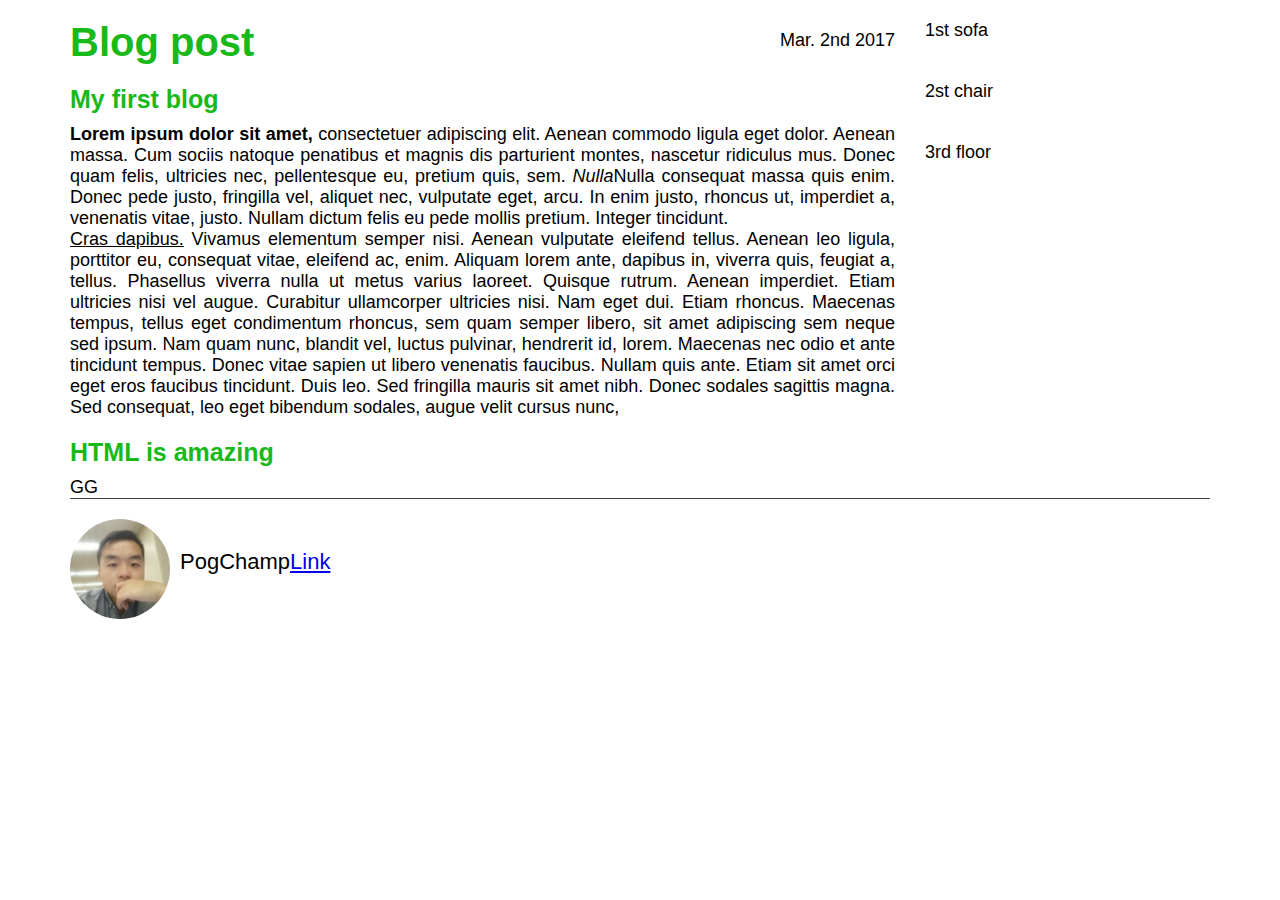
<file: blog-post/index.html>
<!DOCTYPE html>


<html>
    <head>
        <title>Blog post</title>
        <link rel ="stylesheet" type ="text/css" href = "style.css">
    </head>
    
    <body>
        <div class = 'container'>
            <div class = 'blog-post'>
                <h1>Blog post</h1>
                <p class = 'date'>Mar. 2nd 2017</p>
                <h2>My first blog</h2>

                <p class ="main-text"><strong>Lorem ipsum dolor sit amet,</strong> consectetuer adipiscing elit. Aenean commodo ligula eget dolor. Aenean massa. Cum sociis natoque penatibus et magnis dis parturient montes, nascetur ridiculus mus. Donec quam felis, ultricies nec, pellentesque eu, pretium quis, sem. <em>Nulla</em>Nulla consequat massa quis enim. Donec pede justo, fringilla vel, aliquet nec, vulputate eget, arcu. In enim justo, rhoncus ut, imperdiet a, venenatis vitae, justo. Nullam dictum felis eu pede mollis pretium. Integer tincidunt.<br> 
                    <u>Cras dapibus.</u> Vivamus elementum semper nisi. Aenean vulputate eleifend tellus. Aenean leo ligula, porttitor eu, consequat vitae, eleifend ac, enim. Aliquam lorem ante, dapibus in, viverra quis, feugiat a, tellus. Phasellus viverra nulla ut metus varius laoreet. Quisque rutrum. Aenean imperdiet. Etiam ultricies nisi vel augue. Curabitur ullamcorper ultricies nisi. Nam eget dui. Etiam rhoncus. Maecenas tempus, tellus eget condimentum rhoncus, sem quam semper libero, sit amet adipiscing sem neque sed ipsum. Nam quam nunc, blandit vel, luctus pulvinar, hendrerit id, lorem. Maecenas nec odio et ante tincidunt tempus. Donec vitae sapien ut libero venenatis faucibus. Nullam quis ante. Etiam sit amet orci eget eros faucibus tincidunt. Duis leo. Sed fringilla mauris sit amet nibh. Donec sodales sagittis magna. Sed consequat, leo eget bibendum sodales, augue velit cursus nunc,</p>

                <h2>HTML is amazing</h2>
                    <p>GG</p>
                    
            </div> 
            <div class='other-posts'>
                <div class = "other">
                    1st sofa
                </div>
                <div class = "other">
                    2st chair
                </div>
                <div class = "other">
                    3rd floor
                </div>
            </div>
            <div class="clearfix"></div>
            <div class = 'author-box'>
                <img  src = 'profile.jpg'>
                <p id ="author-text">PogChamp<a href = 'https://radiump.github.io' target="_blank">Link</a></p>
            </div>
        </div>
    </body>
    
</html>
</file>
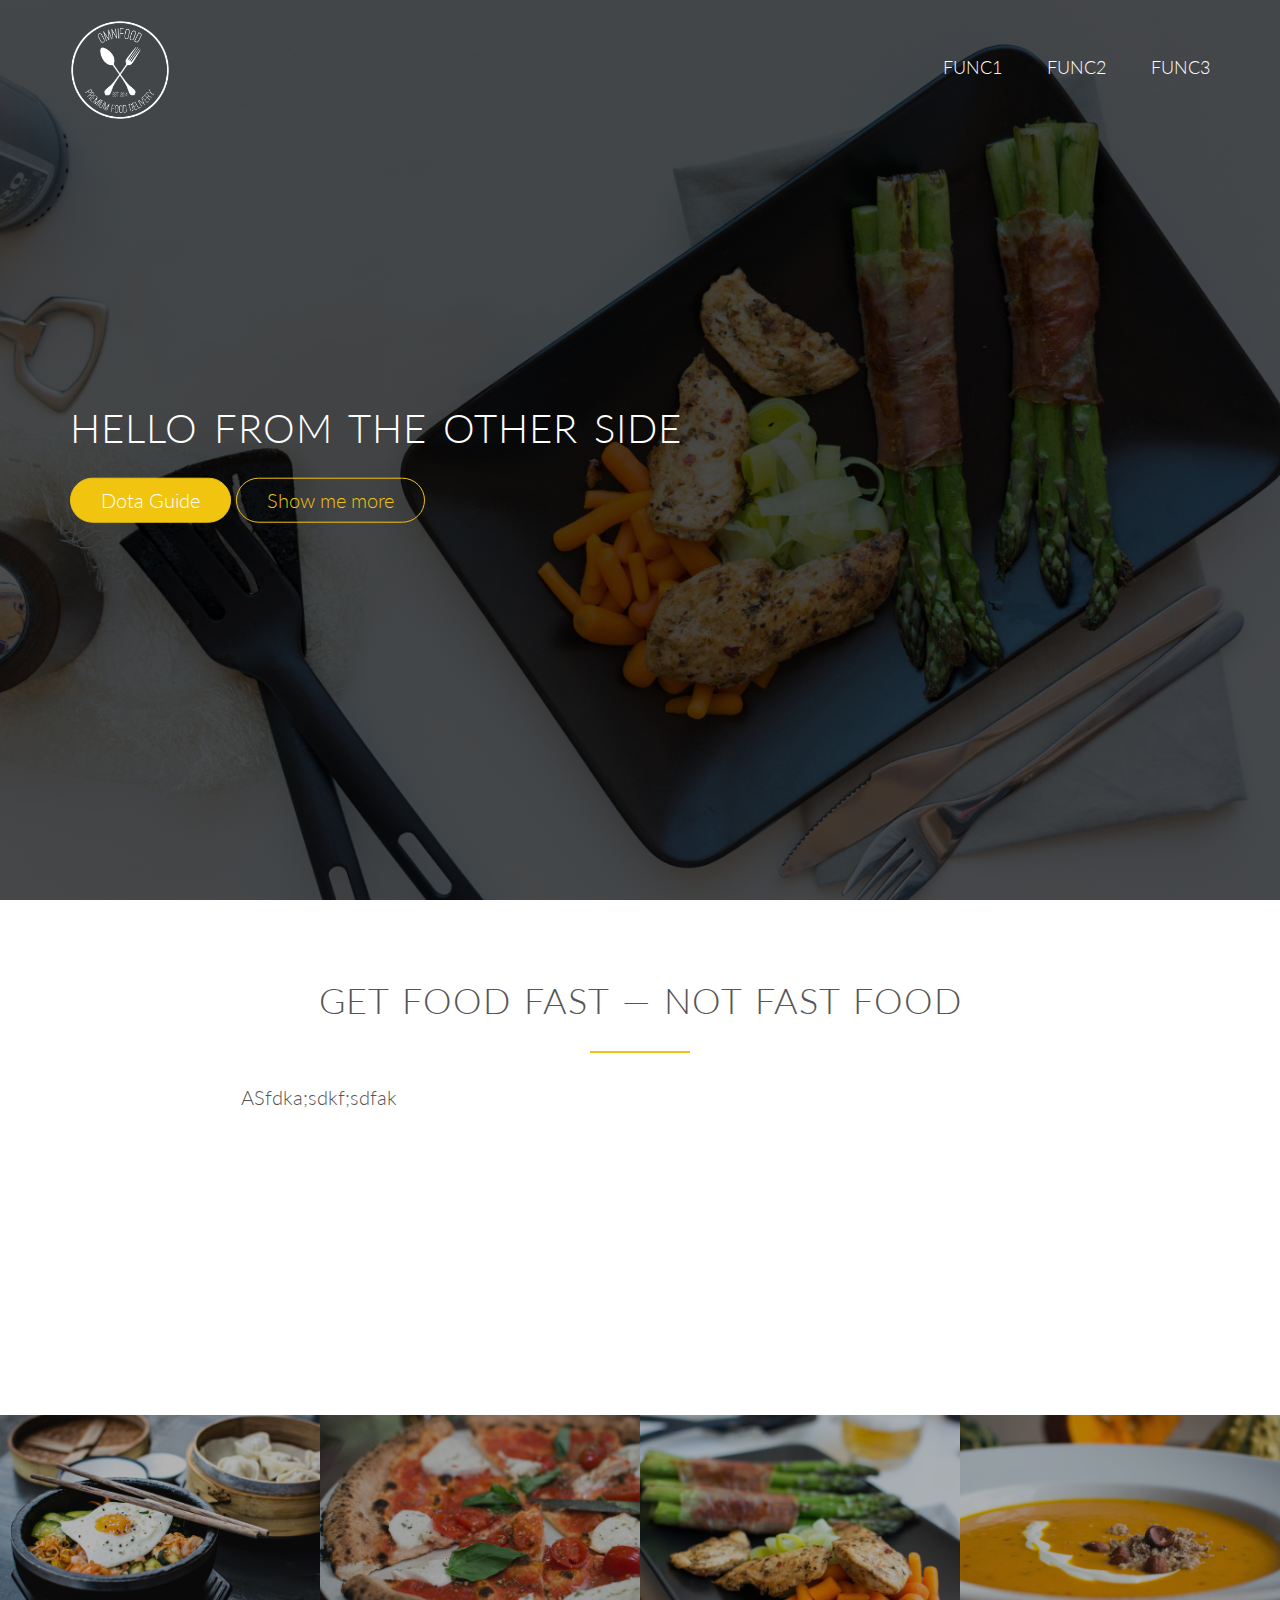
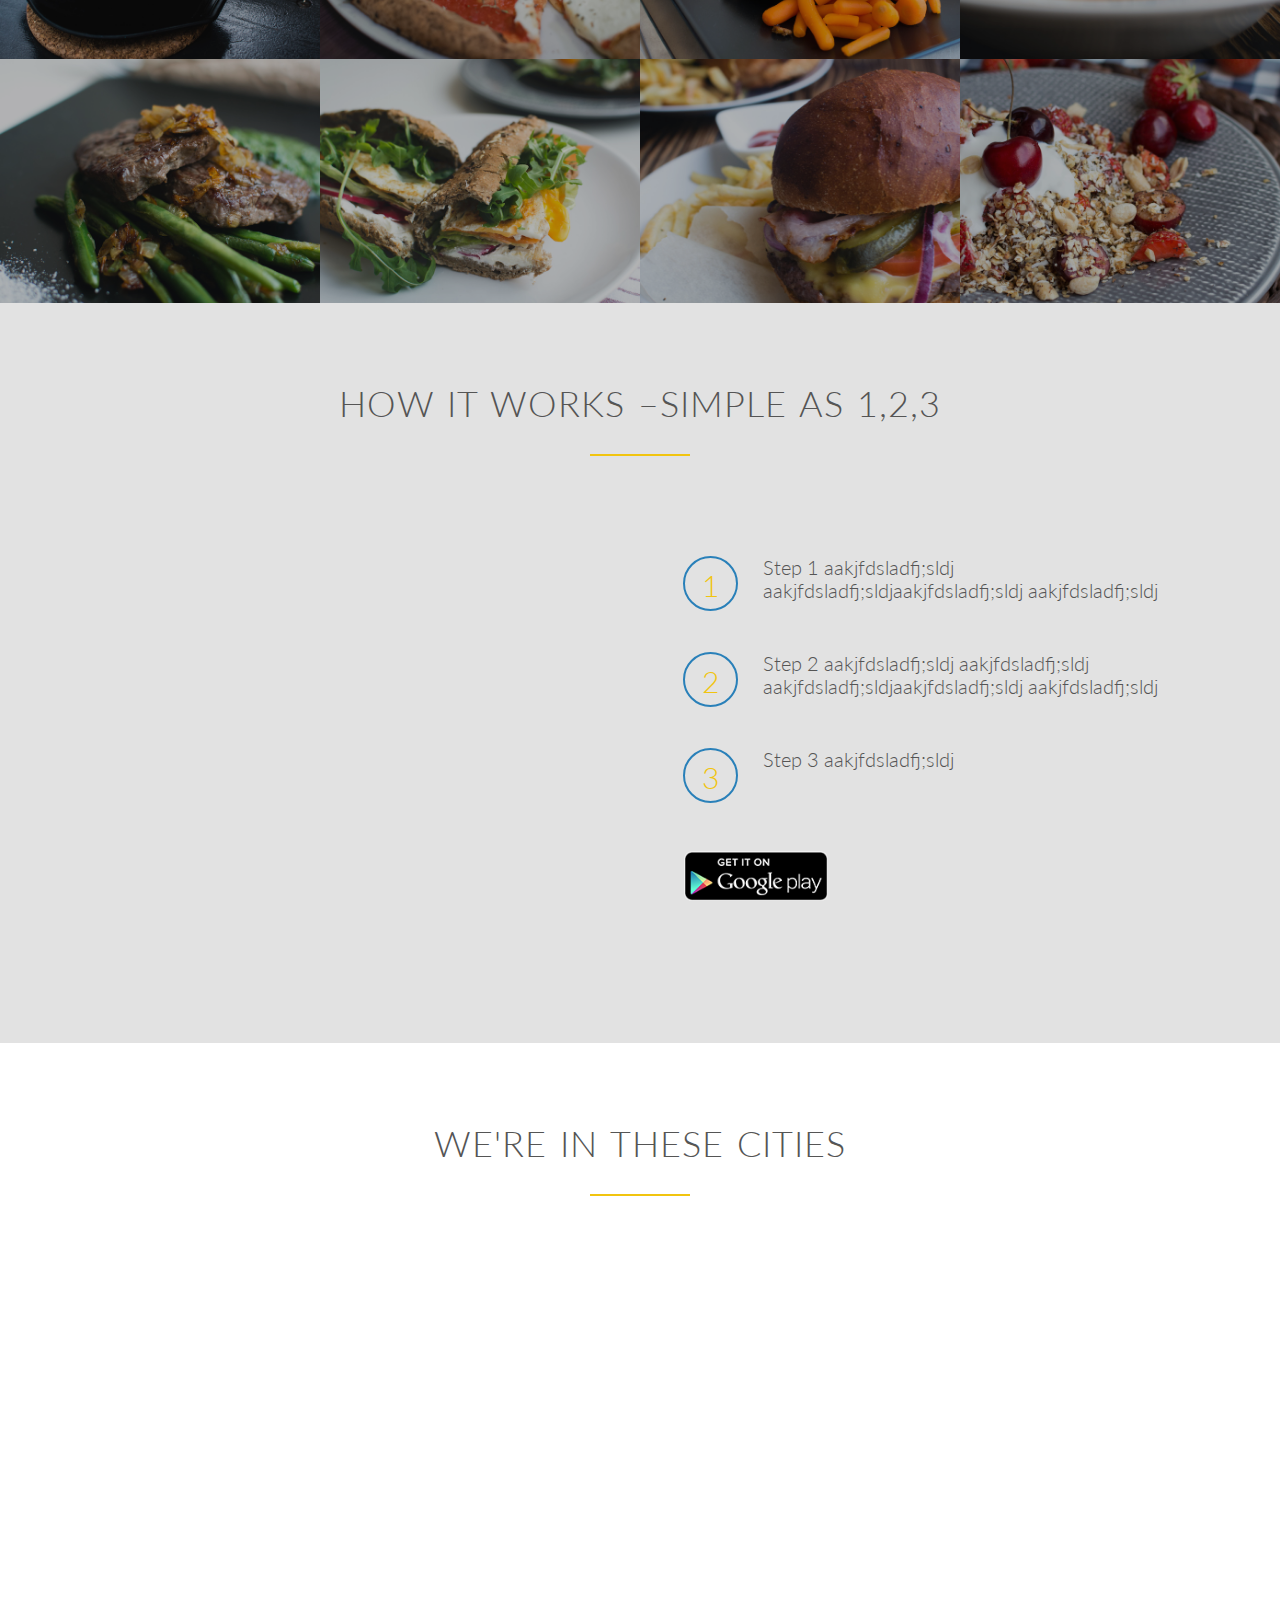
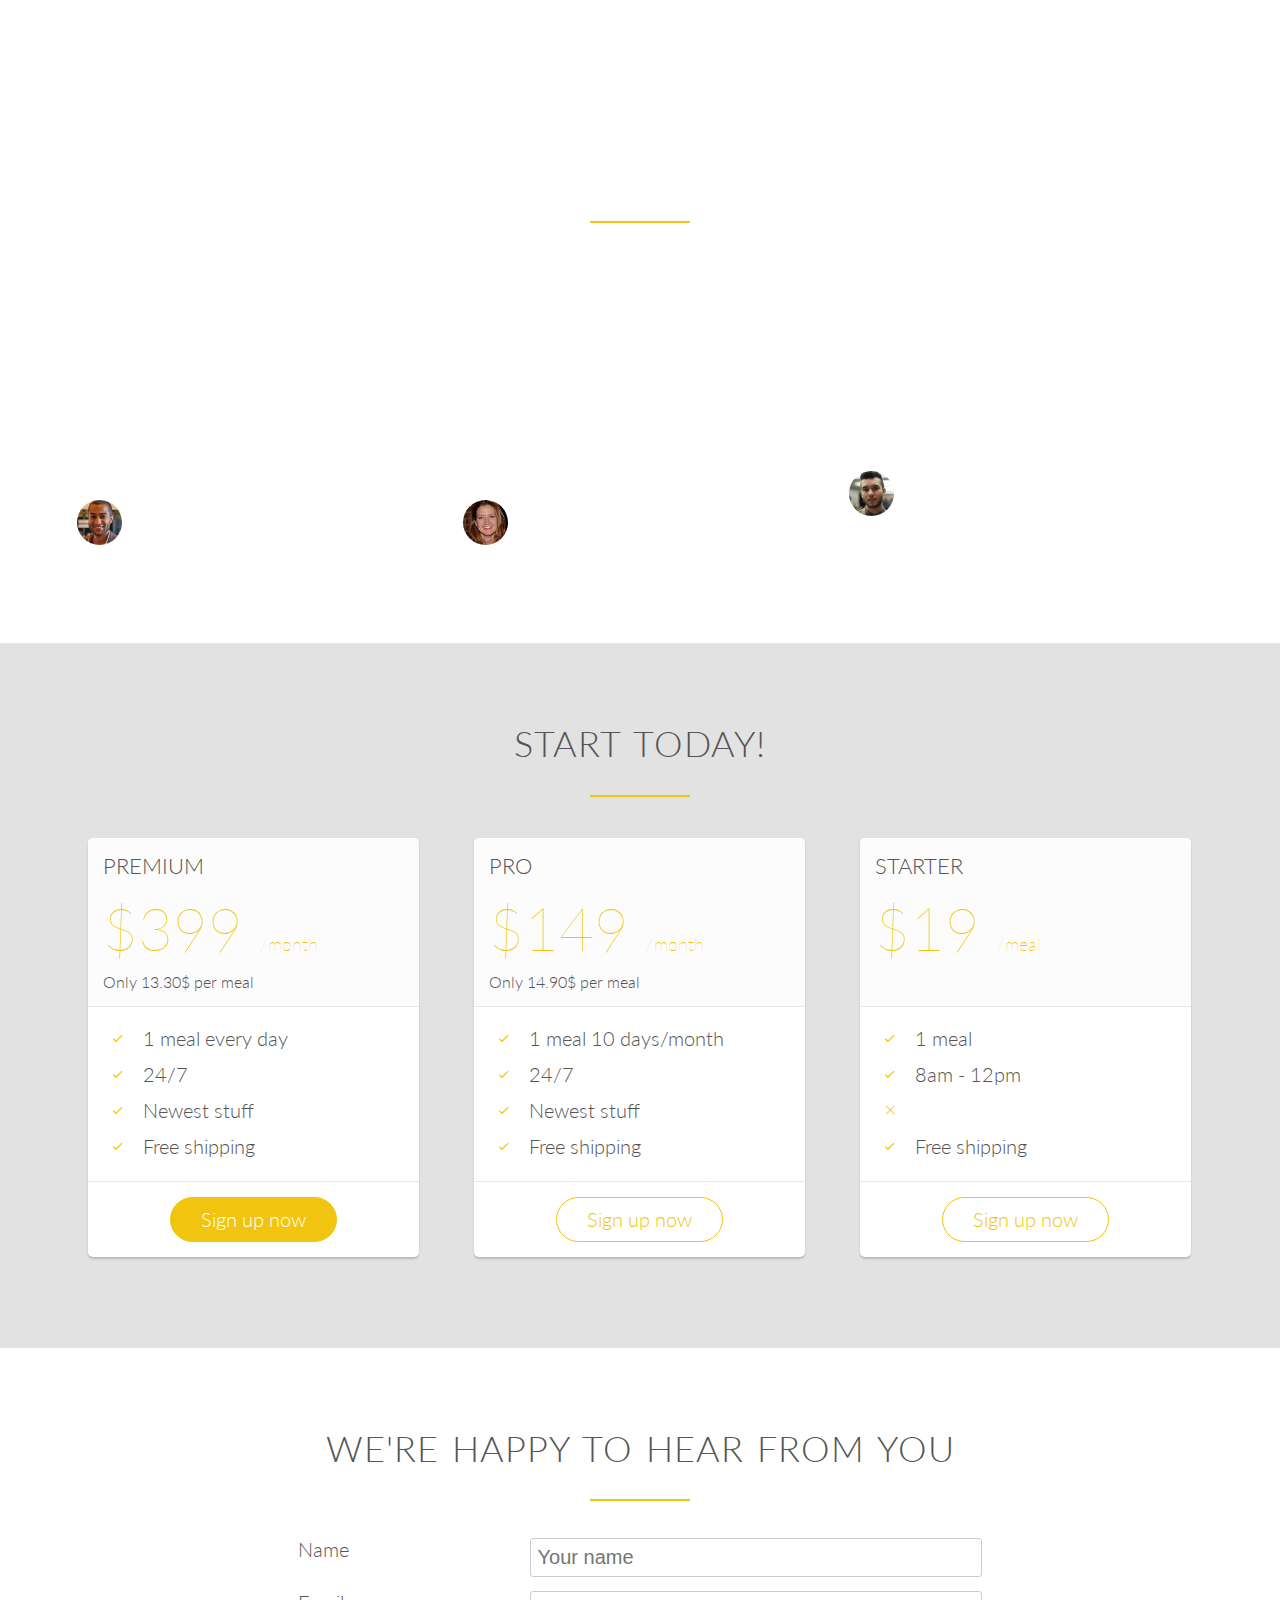
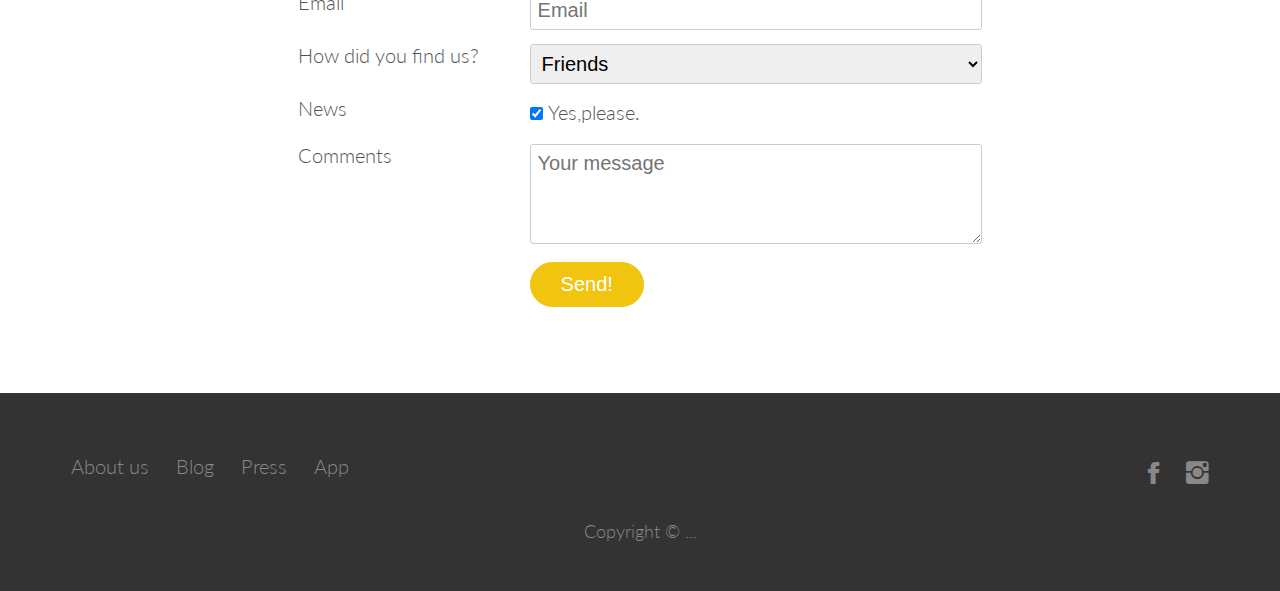
<file: omnifood/index.html>
<!DOCTYPE html>
<html lang = "en">
    <head>
        <!-- to init without zoom-->
        <meta name="viewport" content="width=device-width initial-scale = 1.0">
        <link rel = "stylesheet" type = "text/css" href ="resources/css/style.css">
        <link rel = "stylesheet" type = "text/css" href ="resources/css/queries.css">
        <link rel = "stylesheet" type = "text/css" href ="vendors/css/normalize.css">
        <link rel = "stylesheet" type = "text/css" href ="vendors/css/grid.css">
        <link rel = "stylesheet" type = "text/css" href ="vendors/css/ionicons.css">
        <link rel = "stylesheet" type = "text/css" href ="vendors/css/animate.css">
        <link href="https://fonts.googleapis.com/css?family=Lato:100,300,300i,400" rel="stylesheet">
        
        
        
        <link rel="apple-touch-icon" sizes="180x180" href="/resources/favicons/apple-touch-icon.png">
        <link rel="icon" type="image/png" href="/resources/favicons/favicon-32x32.png" sizes="32x32">
        <link rel="icon" type="image/png" href="/resources/favicons/favicon-16x16.png" sizes="16x16">
        <link rel="manifest" href="/resources/favicons/manifest.json">
        <link rel="mask-icon" href="/resources/favicons/safari-pinned-tab.svg" color="#5bbad5">
        <link rel="shortcut icon" href="/resources/favicons/favicon.ico">
        <meta name="msapplication-config" content="/resources/favicons/browserconfig.xml">
        <meta name="theme-color" content="#ffffff">
        
        
        <title>JuggFood</title>
    </head>
    <body>        
        <header>
            <nav>
                <div class ='row'>
                    <img src="resources/img/logo-white.png" alt = "Cmpny logo" class ='logo'>
                    <img src="resources/img/logo.png" alt = "Cmpny logo" class ='logo-black'>
                    <ul class = "main-nav js--main-nav">
                        <li><a href="#features">Func1</a></li>
                        <li><a href="#works">Func2</a></li>
                        <li><a href="#cities">Func3</a></li>
                    </ul>
                    <a class = "mobile-nav-icon js--nav-icon"><i class = "ion-navicon-round"></i></a>
                </div>
                    
        
            </nav>
            <div class = 'hero-text-box'>
                <h1>Hello from the other side</h1>
                <a class = "btn btn-full js--scroll-to-plans" href = "#">Dota Guide</a>
                <a class = "btn btn-ghost js--scroll-to-start" href = "#">Show me more</a>
            </div>
            
        </header>
        
        <section class = "section-features js--section-features" id = "features">
            <div class = "row">
                <h2>Get food fast &mdash; not fast food</h2>
                <p class = "long-copy">
                    ASfdka;sdkf;sdfak
                </p>
            </div>
            <div class ="row js--wp-1">               
                <div class = "col span-1-of-4 box">
                    <i class = "ion-ios-monitor icon-big"></i>
                    <h3>ASDj;lkasdj</h3>
                    <p>
                        ;lafd ;smcxpvosdkcsda'l
                    </p>
                </div>


                <div class = "col span-1-of-4  box">
                    <i class = "ion-ios-game-controller-b icon-big"></i>
                    <h3>ASDj</h3>
                    <p>
                        ;lpvosdkcsda'l
                    </p>
                </div>
                <div class = "col span-1-of-4  box">
                    <i class = "ion-ios-people icon-big"></i>
                    <h3>ASDj</h3>
                    <p>
                        ;lpvosdkcsda'l
                    </p>
                </div>
                <div class = "col span-1-of-4  box">
                    <i class = "ion-ios-lightbulb icon-big"></i>
                    <h3>ASDj</h3>
                    <p>
                        ;lpvosdkcsda'l
                    </p>
                </div>
             </div>
           
            
        </section>
        <section class ="section-meals">
            <ul class = "meal-showcase clearfix">
                <li>
                    <figure class = "meal-photo"> 
                        <img src="resources/img/1.jpg" alt ="sth1">
                    </figure>
                </li>
                <li>
                    <figure class = "meal-photo">
                        <img src="resources/img/2.jpg" alt ="sth2">
                    </figure>
                </li>
                <li>
                    <figure class = "meal-photo">
                        <img src="resources/img/3.jpg" alt ="sth3">
                    </figure>
                </li>
                <li>
                    <figure class = "meal-photo">
                        <img src="resources/img/4.jpg" alt ="sth4">
                    </figure>
                </li>
                <ul class = "meal-showcase clearfix">
                <li>
                    <figure class = "meal-photo">
                        <img src="resources/img/5.jpg" alt ="sth5">
                    </figure>
                </li>
                <li>
                    <figure class = "meal-photo">
                        <img src="resources/img/6.jpg" alt ="sth6">
                    </figure>
                </li>
                <li>
                    <figure class = "meal-photo">
                        <img src="resources/img/7.jpg" alt ="sth7">
                    </figure>
                </li>
                <li>
                    <figure class = "meal-photo">
                        <img src="resources/img/8.jpg" alt ="sth8">
                    </figure>
                </li>
            </ul>
        </section>
        <section class = "section-steps" id="works">
            <div class = "row">
                <h2>How it works &ndash;Simple as 1,2,3</h2>
            </div>
            <div class = "row">
                <div class ="col span-1-of-2 steps-box">
                    <img src ="resources/img/app-iPhone.png" alt="App on iPhone" class="app-screen js--wp-2">
                </div>
                <div class ="col span-1-of-2 steps-box">
                    <div class="works-step">
                        <div>1</div>
                        <p>Step 1 aakjfdsladfj;sldj aakjfdsladfj;sldjaakjfdsladfj;sldj aakjfdsladfj;sldj</p>
                    </div>
                    <div class="works-step">
                        <div>2</div>
                        <p>Step 2 aakjfdsladfj;sldj aakjfdsladfj;sldj aakjfdsladfj;sldjaakjfdsladfj;sldj aakjfdsladfj;sldj</p>
                    </div>
                    <div class="works-step">
                        <div>3</div>
                        <p>Step 3 aakjfdsladfj;sldj</p>
                    </div>
                    <a href="#" class="btn-app"><img src="resources/img/download-app-android.png"></a>
                </div>                
            </div>
        </section>
            
        <section class="section-cities" id ="cities">
            <div class="row">
                <h2>We're in these cities</h2>
            </div>
             <div class="row js--wp-3">
                <div class ="col span-1-of-4 box">
                    <img src="resources/img/lisbon-3.jpg">
                    <h3>Lisbon</h3>
                    <div class="city-feature">
                        <i class="ion-ios-person icon-small"></i>
                        1600+ users
                    </div>
                    <div class="city-feature">
                        <i class="ion-ios-star icon-small"></i>
                        60+ top chefs
                    </div>
                    <div class="city-feature">
                        <i class="ion-social-twitter icon-small"></i>
                        <a href ="#">@lalala</a>
                    </div>                                  
                </div>
                <div class ="col span-1-of-4 box">
                    <img src="resources/img/san-francisco.jpg">
                    <h3>San Francisco</h3>
                    <div class="city-feature">
                        <i class="ion-ios-person icon-small"></i>
                        1600+ users
                    </div>
                    <div class="city-feature">
                        <i class="ion-ios-star icon-small"></i>
                        60+ top chefs
                    </div>
                    <div class="city-feature">
                        <i class="ion-social-twitter icon-small"></i>
                        <a href ="#">@lalala</a>
                    </div>                                  
                </div>
                <div class ="col span-1-of-4 box">
                    <img src="resources/img/berlin.jpg">
                    <h3>Berlin</h3>
                    <div class="city-feature">
                        <i class="ion-ios-person icon-small"></i>
                        1600+ users
                    </div>
                    <div class="city-feature">
                        <i class="ion-ios-star icon-small"></i>
                        60+ top chefs
                    </div>
                    <div class="city-feature">
                        <i class="ion-social-twitter icon-small"></i>
                        <a href ="#">@lalala</a>
                    </div>                                  
                </div>
                <div class ="col span-1-of-4 box">
                    <img src="resources/img/london.jpg">
                    <h3>London</h3>
                    <div class="city-feature">
                        <i class="ion-ios-person icon-small"></i>
                        1600+ users
                    </div>
                    <div class="city-feature">
                        <i class="ion-ios-star icon-small"></i>
                        60+ top chefs
                    </div>
                    <div class="city-feature">
                        <i class="ion-social-twitter icon-small"></i>
                        <a href ="#">@lalala</a>
                    </div>                                  
                </div>
            </div>  
        </section>
            
        <section class ="section-testimonials">
            <div class ="row">
                <h2>Comments</h2>
            </div>
            <div class="row">
                <div class ="col span-1-of-3">
                    <blockquote>
                  Lorem ipsum dolor sit amet, consectetuer adipiscing elit. Aenean commodo ligula eget dolor. Aenean massa. Cum sociis natoque penatibus et magnis dis parturient montes, diet a, venenatis vitae, justo. Nullam dictum felis eu pede mollis pretium. Integer tincidunt. Cras dapibus. 
                        <cite><img src="resources/img/customer-1.jpg">
                            First Last
                        </cite>
                    </blockquote>
                    
                </div>             
            
                <div class ="col span-1-of-3">
                    <blockquote>nascetur ridiculus mus. Donec quam felis, ultricies nec, pellentesque eu, pretium quis, sem. Nulla consequat massa quis enim. Donec pede justo, fringilla vel, aliquet nec, vulputate eget, arcu. In enim justo, rhoncus ut, imperaksdjf ;dfasdfdsafsadfewrqwytrhvf fd;sopewiriewfhl as;f';iowfnsdl iusaopdf
                        <cite><img src="resources/img/customer-2.jpg">
                            First Last2
                        </cite>
                    </blockquote>
                    
                </div>
            
                <div class ="col span-1-of-3">
                    <blockquote>
                    Vivamus elementum semper nisi. Aenean vulputate eleifend tellus. Aenean leo ligula, porttitor eu, consequat vitae, eleifend ac, enim. Aliquam lorem ante, dapibus in, viverra quis, feugiat a, tellus. Phasellus viverra nulla ut metus varius laoree
                        <cite><img src="resources/img/customer-3.jpg">
                            First Last3
                        </cite>
                    </blockquote>
                    
                </div>
            </div>
        </section>
            
        <section class="section-plans js--section-plans">
            <div class="row">
                <h2>Start today!</h2>
            </div>
            <div class="row">
                <div class ="col span-1-of-3">
                    <div class="plan-box js--wp-4">
                        <div>
                            <h3>Premium</h3>
                            <p class="plan-price">$399 <span>/month</span></p>
                            <p class="plan-price-meal">Only 13.30$ per meal</p>                            
                        </div>
                        <div>
                            <ul>
                                <li><i class="ion-ios-checkmark-empty  icon-small"></i>1 meal every day</li>
                                <li><i class="ion-ios-checkmark-empty  icon-small"></i>24/7</li>
                                <li><i class="ion-ios-checkmark-empty  icon-small"></i>Newest stuff</li>
                                <li><i class="ion-ios-checkmark-empty  icon-small"></i>Free shipping</li>
                            </ul>
                        
                        </div>
                        <div>
                            <a href="#" class="btn btn-full">Sign up now</a>
                        </div>
                        
                    </div>
                </div>
                 <div class ="col span-1-of-3">
                    <div class="plan-box">
                        <div>
                            <h3>Pro</h3>
                            <p class="plan-price">$149 <span>/month</span></p>
                            <p class="plan-price-meal">Only 14.90$ per meal</p>                            
                        </div>
                        <div>
                            <ul>
                                <li><i class="ion-ios-checkmark-empty icon-small"></i>1 meal 10 days/month</li>
                                <li><i class="ion-ios-checkmark-empty icon-small"></i>24/7</li>
                                <li><i class="ion-ios-checkmark-empty icon-small"></i>Newest stuff</li>
                                <li><i class="ion-ios-checkmark-empty icon-small"></i>Free shipping</li>
                            </ul>
                        
                        </div>
                        <div>
                            <a href="#" class="btn btn-ghost">Sign up now</a>
                        </div>
                        
                    </div>
                </div> 
                 <div class ="col span-1-of-3">
                    <div class="plan-box">
                        <div>
                            <h3>Starter</h3>
                            <p class="plan-price">$19 <span>/meal</span></p>
                            <p class="plan-price-meal">&nbsp;</p>                            
                        </div>
                        <div>
                            <ul>
                                <li><i class="ion-ios-checkmark-empty icon-small"></i>1 meal</li>
                                <li><i class="ion-ios-checkmark-empty icon-small"></i>8am - 12pm</li>
                                <li><i class="ion-ios-close-empty icon-small"></i></li>
                                <li><i class="ion-ios-checkmark-empty icon-small"></i>Free shipping</li>
                            </ul>
                        
                        </div>
                        <div>
                            <a href="#" class="btn btn-ghost">Sign up now</a>
                        </div>
                        
                    </div>
                </div> 
            </div>
        </section>   
            
        <section class = "section-form">
            <div class="row">
                <h2>We're happy to hear from you</h2>
            </div> 
            <div class="row">
                <form method="post" action="#" class="contact-form">
                    <div class="row">
                        <div class="col span-1-of-3">
                            <label for="name">Name</label>
                        </div>
                         <div class="col span-2-of-3">
                            <input type="text" name="name" id="name" placeholder="Your name" required>
                        </div>
                    </div>
                    <div class="row">
                        <div class="col span-1-of-3">
                            <label for="email">Email</label>
                        </div>
                         <div class="col span-2-of-3">
                            <input type="email" name="email" id="email" placeholder="Email" required>
                        </div>
                    </div>
                    <div class="row">
                        <div class="col span-1-of-3">
                            <label for="find-us">How did you find us?</label>
                        </div>
                         <div class="col span-2-of-3">
                            <select name="find-us" id="find-us">
                                <option value = "friends" selected>Friends</option> 
                                <option value = "search" >Search Engine</option> 
                                <option value = "ad">Advertisement</option> 
                                <option value = "other">Other</option> 
                            </select>
                        </div>
                    </div>
                    <div class="row">
                        <div class="col span-1-of-3">
                            <label>News</label>
                        </div>
                         <div class="col span-2-of-3">
                            <input type="checkbox" name="news" id="news" placeholder="Email" checked>Yes,please.
                        </div>
                    </div>
                    <div class="row">
                        <div class="col span-1-of-3">
                            <label >Comments</label>
                        </div>
                         <div class="col span-2-of-3">
                            <textarea name="message" placeholder="Your message"></textarea>
                        </div>
                    </div>
                    <div class="row">
                        <div class="col span-1-of-3">
                            <label for="email">&nbsp;</label>
                        </div>
                         <div class="col span-2-of-3">
                            <input type="submit" value="Send!">
                        </div>
                    </div>
                    
                </form>
            </div>
        </section>
        <footer>
            <div class="row">
                <div class="col span-1-of-2">
                    <ul class="footer-nav">
                        <li><a href="#">About us</a></li>
                        <li><a href="#">Blog</a></li>
                        <li><a href="#">Press</a></li>
                        <li><a href="#">App</a></li>
                        
                    </ul>
                </div>
                <div class="col span-1-of-2">
                    <ul class="social-links">
                        <li><a href="#"><i class="ion-social-facebook"></i></a></li>
                        <li><a href="#"><i class="ion-social-instagram"></i></a></li>
                    </ul>
                </div>
            </div>
            <div class="row">
                <p>
                    Copyright &copy; ...
                </p>
            </div>
        </footer>
            
        <script src="https://ajax.googleapis.com/ajax/libs/jquery/3.1.0/jquery.min.js"></script>
        <script src='vendors/js/jquery.waypoints.min.js'></script>
        <script src="resources/js/scripts.js"></script>
    </body>
    
    
</html>
</file>
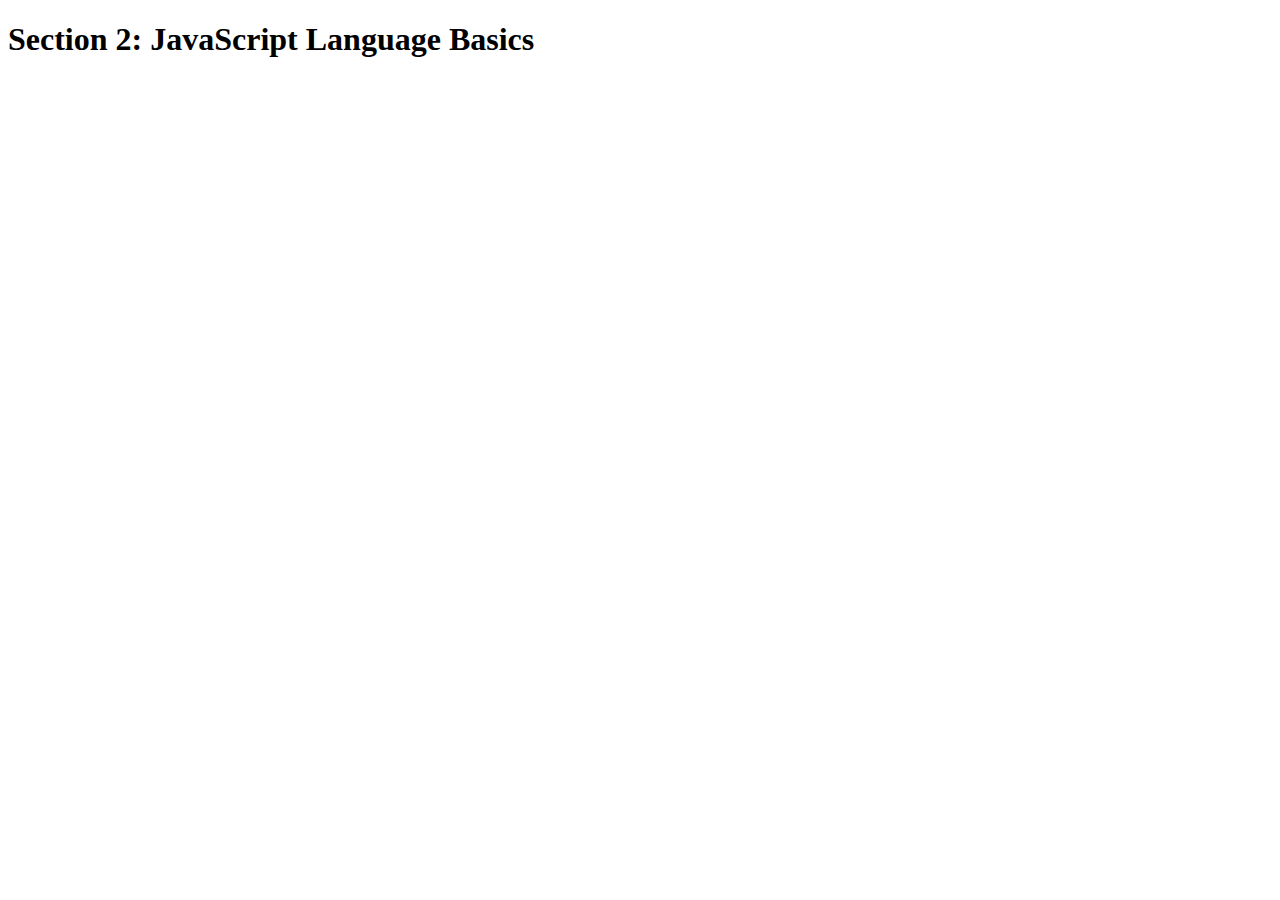
<file: 2-JS-Basics/2-JS-Basics/index.html>
<!DOCTYPE html>
<html lang="en">
    <head>
        <meta charset="UTF-8">
        <title>Section 2: JavaScript Language Basics</title>
    </head>

    <body>
        <h1>Section 2: JavaScript Language Basics</h1>
    </body>
    <script type="text/javascript" src="script.js"></script>
</html>
</file>
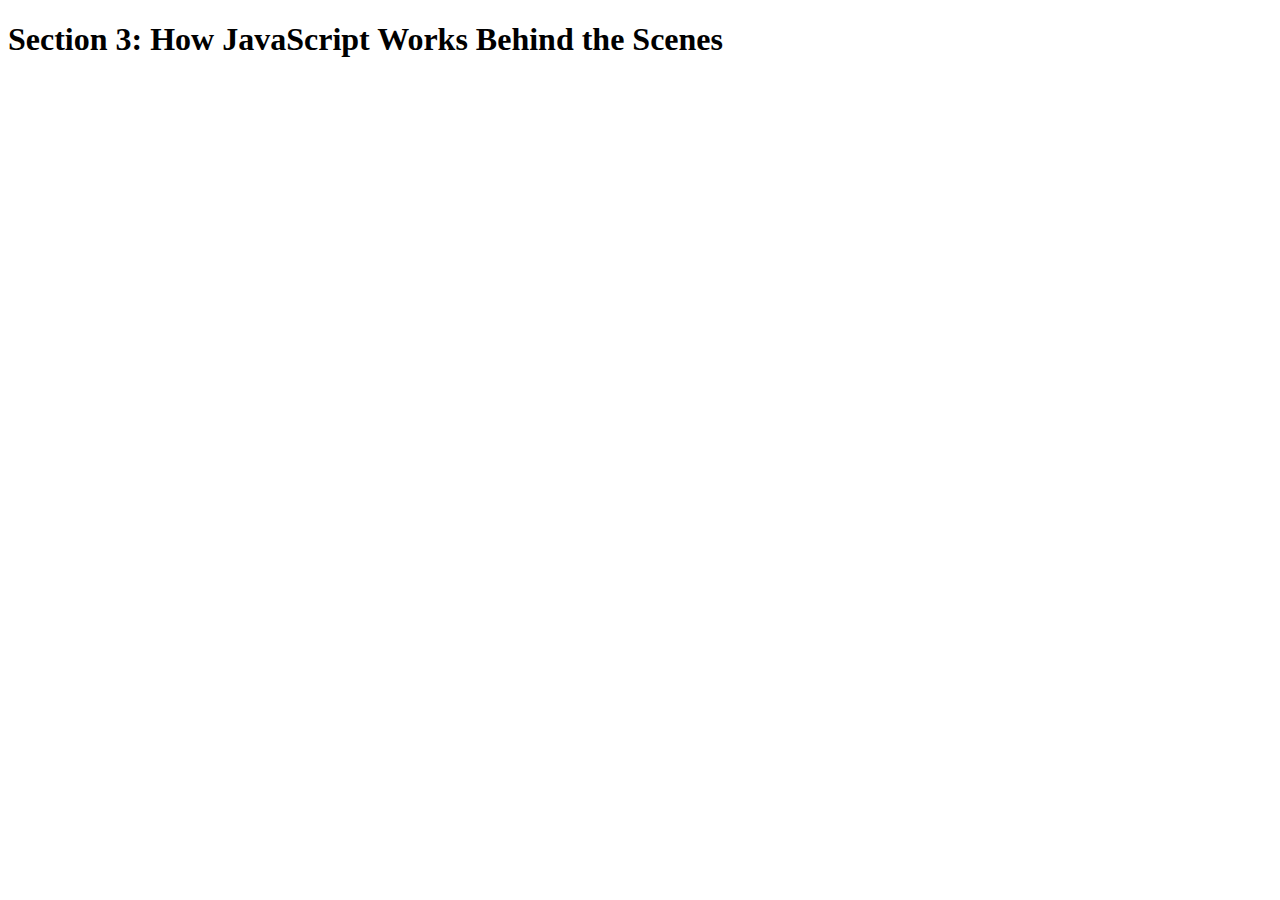
<file: 3-How-JS-Works/3-How-JS-Works/index.html>
<!DOCTYPE html>
<html lang="en">
    <head>
        <meta charset="UTF-8">
        <title>Section 3: How JavaScript Works Behind the Scenes</title>
    </head>

    <body>
        <h1>Section 3: How JavaScript Works Behind the Scenes</h1>
        <script src="script.js"></script>
    </body>
</html>
</file>
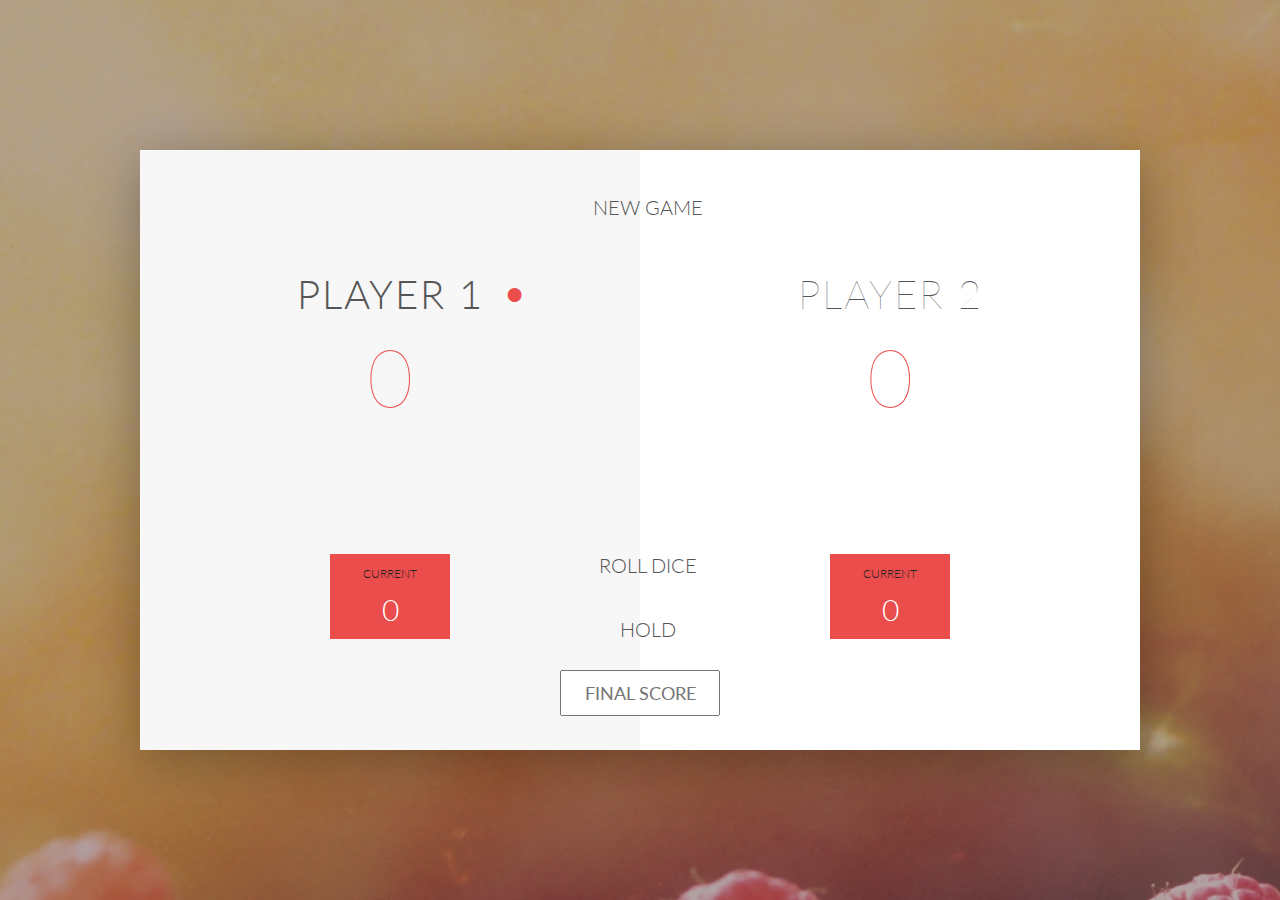
<file: 4-DOM-Pig-Game/4-DOM-Pig-Game/index.html>
<!DOCTYPE html>
<html lang="en">
    <head>
        <meta charset="UTF-8">
        <link href="https://fonts.googleapis.com/css?family=Lato:100,300,600" rel="stylesheet" type="text/css">
        <link href="http://code.ionicframework.com/ionicons/2.0.1/css/ionicons.min.css" rel="stylesheet" type="text/css">
        <link type="text/css" rel="stylesheet" href="style.css">
        
        <title>Pig Game</title>
    </head>

    <body>
        <div class="wrapper clearfix">
            <div class="player-0-panel active">
                <div class="player-name" id="name-0">Player 1</div>
                <div class="player-score" id="score-0">43</div>
                <div class="player-current-box">
                    <div class="player-current-label">Current</div>
                    <div class="player-current-score" id="current-0">11</div>
                </div>
            </div>
            
            <div class="player-1-panel">
                <div class="player-name" id="name-1">Player 2</div>
                <div class="player-score" id="score-1">72</div>
                <div class="player-current-box">
                    <div class="player-current-label">Current</div>
                    <div class="player-current-score" id="current-1">0</div>
                </div>
            </div>
            
            <button class="btn-new"><i class="ion-ios-plus-outline"></i>New game</button>
            <button class="btn-roll"><i class="ion-ios-loop"></i>Roll dice</button>
            <button class="btn-hold"><i class="ion-ios-download-outline"></i>Hold</button>
            <input type = "text" placeholder="Final score" class = "final-score">
            
            <img src="dice-5.png" alt="Dice" class="dice" id="dice-1"> 
            <img src="dice-5.png" alt="Dice" class="dice" id="dice-2">
        </div>
        
        <script src="app.js"></script>
    </body>
</html>
</file>
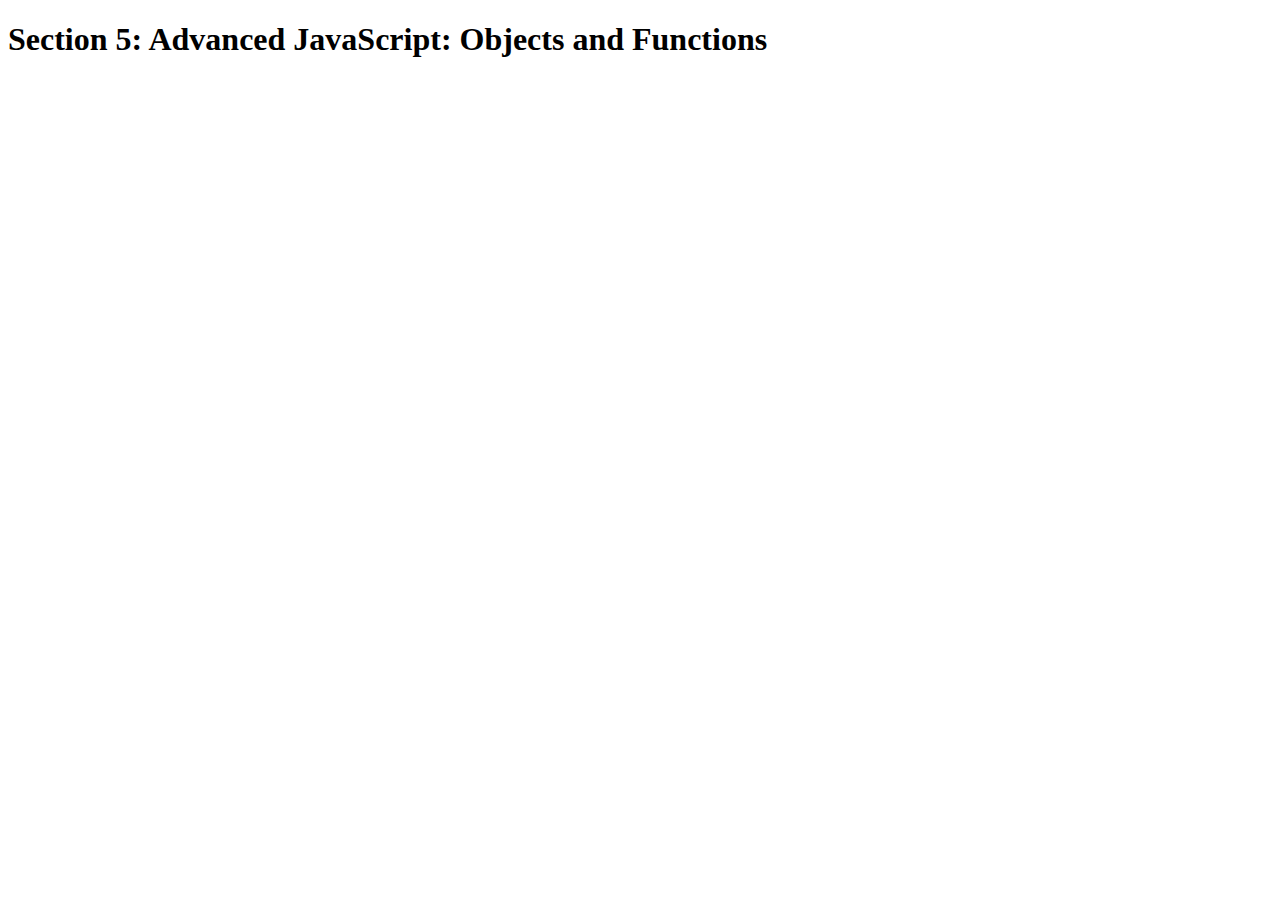
<file: 5-Advanced-JS/5-Advanced-JS/index.html>
<!DOCTYPE html>
<html lang="en">
    <head>
        <meta charset="UTF-8">
        <title>Section 5: Advanced JavaScript: Objects and Functions</title>
    </head>

    <body>
        <h1>Section 5: Advanced JavaScript: Objects and Functions</h1>
        <script src="script.js"></script>
    </body>
</html>
</file>
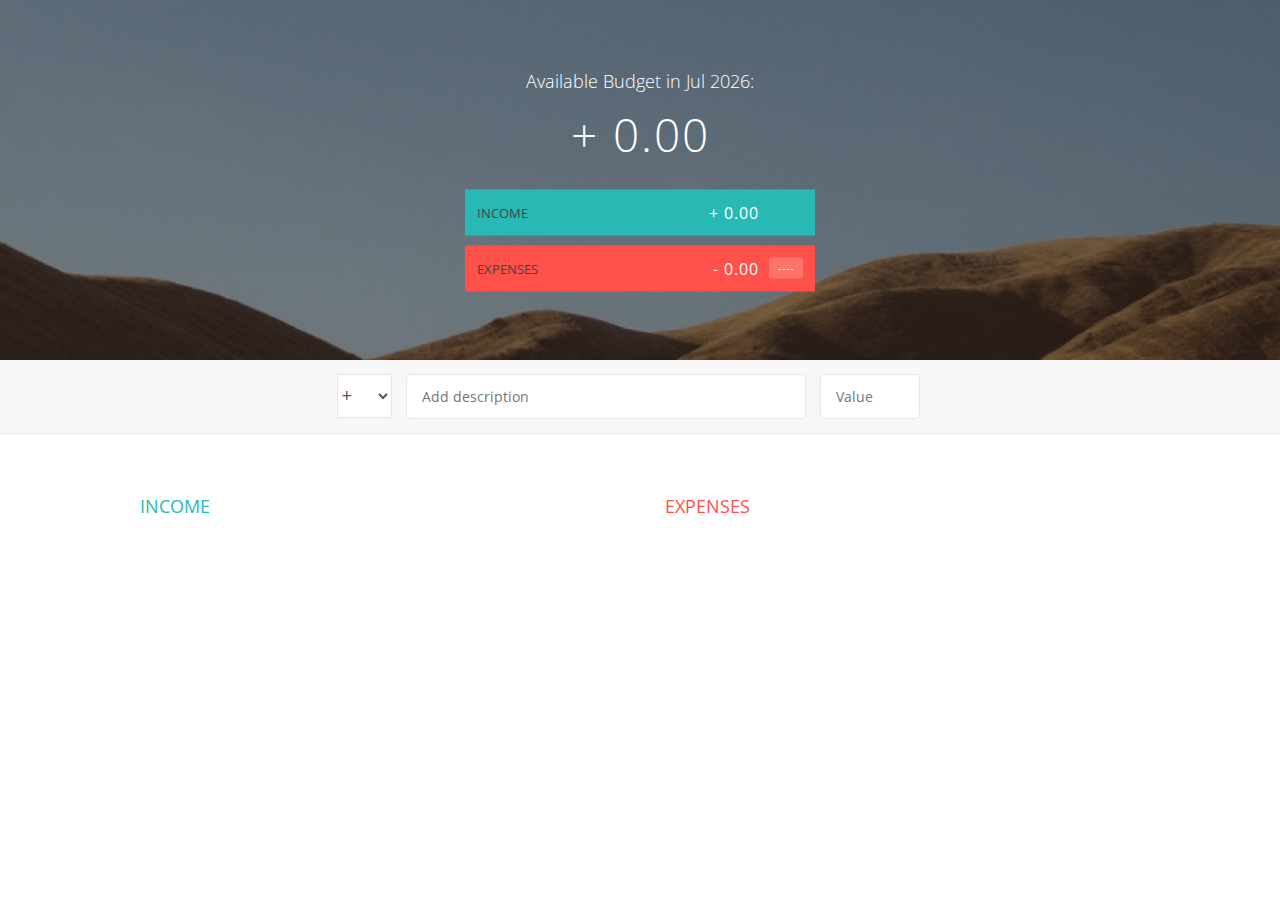
<file: 6-Budgety/6-Budgety/index.html>
<!DOCTYPE html>
<html lang="en">
    <head>
        <meta charset="UTF-8">
        <link href="https://fonts.googleapis.com/css?family=Open+Sans:100,300,400,600" rel="stylesheet" type="text/css">
        <link href="http://code.ionicframework.com/ionicons/2.0.1/css/ionicons.min.css" rel="stylesheet" type="text/css">
        <link type="text/css" rel="stylesheet" href="style.css">
        <title>Budgety</title>
    </head>
    <body>
        
        <div class="top">
            <div class="budget">
                <div class="budget__title">
                    Available Budget in <span class="budget__title--month">%Month%</span>:
                </div>
                
                <div class="budget__value">+ 2,345.64</div>
                
                <div class="budget__income clearfix">
                    <div class="budget__income--text">Income</div>
                    <div class="right">
                        <div class="budget__income--value">+ 4,300.00</div>
                        <div class="budget__income--percentage">&nbsp;</div>
                    </div>
                </div>
                
                <div class="budget__expenses clearfix">
                    <div class="budget__expenses--text">Expenses</div>
                    <div class="right clearfix">
                        <div class="budget__expenses--value">- 1,954.36</div>
                        <div class="budget__expenses--percentage">45%</div>
                    </div>
                </div>
            </div>
        </div>
        
        
        
        <div class="bottom">
            <div class="add">
                <div class="add__container">
                    <select class="add__type">
                        <option value="inc" selected>+</option>
                        <option value="exp">-</option>
                    </select>
                    <input type="text" class="add__description" placeholder="Add description">
                    <input type="number" class="add__value" placeholder="Value">
                    <button class="add__btn"><i class="ion-ios-checkmark-outline"></i></button>
                </div>
            </div>
            
            <div class="container clearfix">
                <div class="income">
                    <h2 class="icome__title">Income</h2>
                    
                    <div class="income__list">
                       
                        <!--
                        <div class="item clearfix" id="income-0">
                            <div class="item__description">Salary</div>
                            <div class="right clearfix">
                                <div class="item__value">+ 2,100.00</div>
                                <div class="item__delete">
                                    <button class="item__delete--btn"><i class="ion-ios-close-outline"></i></button>
                                </div>
                            </div>
                        </div>
                        
                        <div class="item clearfix" id="income-1">
                            <div class="item__description">Sold car</div>
                            <div class="right clearfix">
                                <div class="item__value">+ 1,500.00</div>
                                <div class="item__delete">
                                    <button class="item__delete--btn"><i class="ion-ios-close-outline"></i></button>
                                </div>
                            </div>
                        </div>
                        -->
                        
                    </div>
                </div>
                
                
                
                <div class="expenses">
                    <h2 class="expenses__title">Expenses</h2>
                    
                    <div class="expenses__list">
                       
                        <!--
                        <div class="item clearfix" id="expense-0">
                            <div class="item__description">Apartment rent</div>
                            <div class="right clearfix">
                                <div class="item__value">- 900.00</div>
                                <div class="item__percentage">21%</div>
                                <div class="item__delete">
                                    <button class="item__delete--btn"><i class="ion-ios-close-outline"></i></button>
                                </div>
                            </div>
                        </div>

                        <div class="item clearfix" id="expense-1">
                            <div class="item__description">Grocery shopping</div>
                            <div class="right clearfix">
                                <div class="item__value">- 435.28</div>
                                <div class="item__percentage">10%</div>
                                <div class="item__delete">
                                    <button class="item__delete--btn"><i class="ion-ios-close-outline"></i></button>
                                </div>
                            </div>
                        </div>
                        -->
                        
                    </div>
                </div>
            </div>
            
            
        </div>
        
        <script src="app.js"></script>
    </body>
</html>
</file>
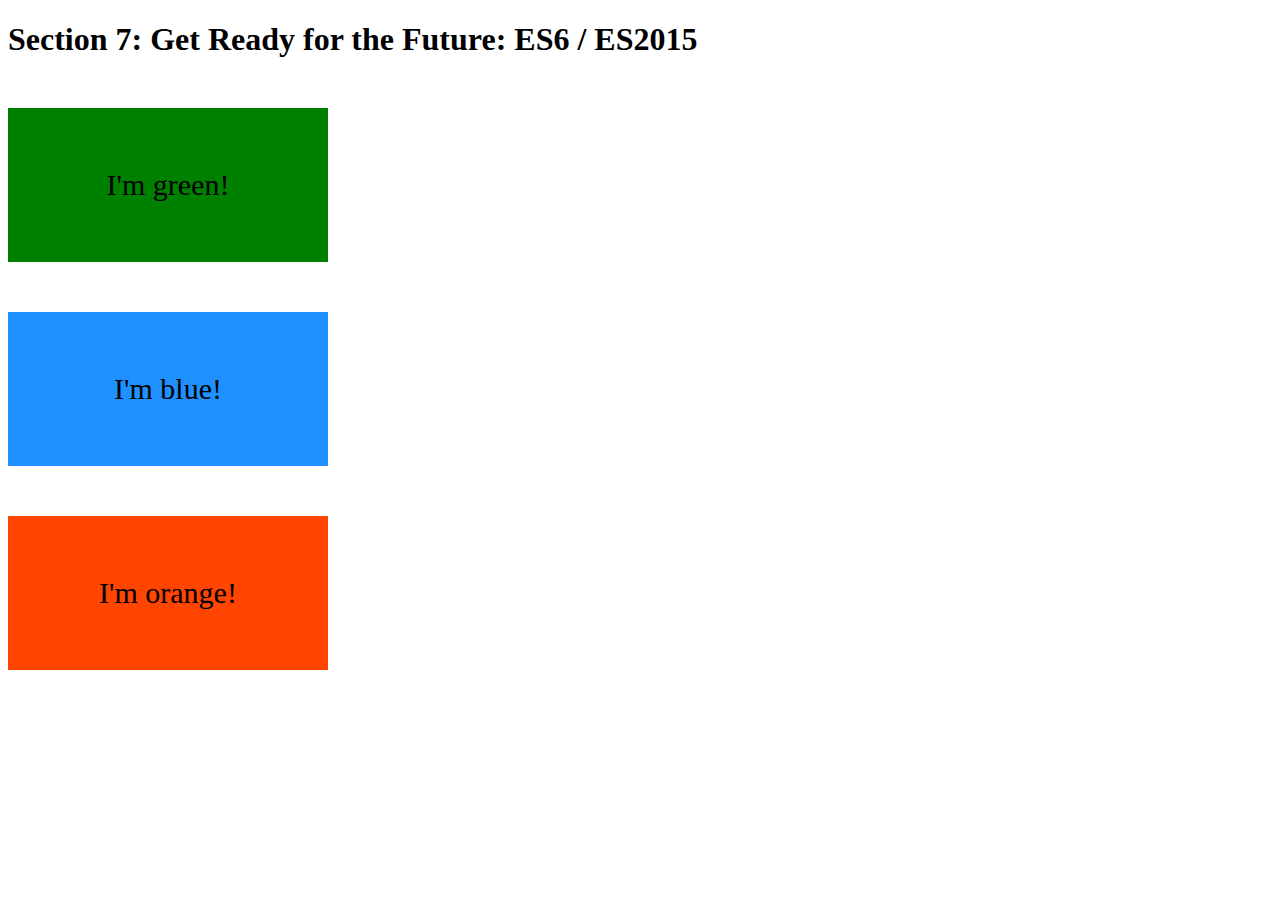
<file: 7-EcmaScript2015/7-EcmaScript2015/index.html>
<!DOCTYPE html>
<html lang="en">
    <head>
        <meta charset="UTF-8">
        <title>Section 7: Get Ready for the Future: ES6 / ES2015</title>
        
        <style>
            .box {
                width: 200px;
                padding: 60px;
                text-align: center;
                font-size: 30px;
                margin-top: 50px;
            }
            
            .green { background-color: green; }
            .blue { background-color: dodgerblue; }
            .orange { background-color: orangered; }
            
        </style>
        
    </head>

    <body>
        <h1>Section 7: Get Ready for the Future: ES6 / ES2015</h1>
        
        <div class="box green">I'm green!</div>
        <div class="box blue">I'm blue!</div>
        <div class="box orange">I'm orange!</div>
        
        <script src="app.js"></script>
    </body>
</html>
</file>
<file: blog-post/style.css>
*{
    margin: 0;
    padding: 0;
    box-sizing: border-box;
}
.clearfix:after{
    content: '';
    display: table;
    clear:both;
}

body {
    font-family:  Helvetica neue, Arial;
    font-size:18px;
}

h1,h2 {
    color: #18b918;
}

h1 {
    font-size: 40px;
    margin-bottom: 20px;
}

h2 {
    font-size: 25px;
    margin-bottom: 10px;
}

.main-text{
    text-align: justify;
    margin-bottom: 20px;
}

#author-text{
    font-size: 22px;
    float:left;
    margin-top:30px;
    margin-left: 10px;
}




.container {
    width: 1140px;
    margin:20px auto 0 auto;
}

.other-posts {
    
    width:25%;
    float:left;
}

.author-box {
    font-size: 22px;
    padding-top: 20px;
    border-top: 1px solid #434343;
}

.blog-post {
    
    width: 75%;
    float:left;
    padding-right: 30px;
    position: relative;
}

.author-box img {
    width: 100px;
    height: 100px;
    border-radius: 50%;
    float:left;
}

.other {
    margin-bottom: 40px;
}

.date {
    position: absolute;
    top: 10px;
    right: 30px;
}
</file>
<file: omnifood/resources/css/style.css>
/*BASIC SETUP*/


* { 
    margin: 0;
    padding: 0;
    box-sizing: border-box;
}

html,
body{
    background-color: #fff;
    color: #555;
    font-family: 'Lato', 'Arial', sans-serif;
    font-size: 20px;
    font-weight: 300;
    text-rendering: optimizeLegibility;
    /*avoid x outof window*/
    overflow-x:hidden;
}

/*clear float after an element*/
.clearfix{zoom:1}
.clearfix:after{
    content:'.';
    clear:both;
    display: block;
    height: 0;
    visibility: hidden;
}

.row{
    max-width: 1140px;
    margin: 0 auto;
}

section {
    padding:80px 0;
    
}

.box{
    padding: 1%;
}

/*HEADING*/
h1,
h2,
h3{
   
   
    font-weight: 300;
    text-transform: uppercase;
    
   
}

h1{
    margin-top: 0;
    margin-bottom: 20px;
    color:#fff;
    font-size: 240%;
    word-spacing: 4px;
    letter-spacing: 1px;
}
h2{
    font-size: 180%;
    word-spacing: 2px;
    text-align: center;
    margin-bottom: 30px;
    letter-spacing: 1px;
}

h3{
    font-size: 110%;
    margin-bottom: 15px;
}

/*to add the yellow line*/
h2:after{
    display: block;
    height:2px;
    background-color: #f1c40f;
    content: " ";
    width: 100px;
    margin: 0 auto;
    margin-top: 30px;
}

/*PARAGRAPH*/
.long-copy {
    line-height: 145%;
/*
    this will disable centering,
    so use margin-left
*/
    width: 70%;
    margin-left: 15%
}

.box p{
    font-size: 90%;
    line-height: 145%;
}


/*icons*/

.icon-big{
    font-size: 350%;
    display: block;
    color: #f1c40f
}

header {
    background-image:-webkit-linear-gradient(rgba(0, 0, 0, 0.7), rgba(0, 0, 0, 0.7)), url(img/hero.jpg);
    background-image:linear-gradient(rgba(0, 0, 0, 0.7), rgba(0, 0, 0, 0.7)), url(img/hero.jpg);
    height: 100vh;
    background-size: cover;
    background-position: center;
    background-attachment: fixed;
}
.hero-text-box{
    position: absolute;
    width: 1140px;
    top:50%; 
    left: 50%;
    -webkit-transform: translate(-50%, -50%);
    transform: translate(-50%, -50%);
}
.logo{
    height: 100px;
    width: auto;
    float: left;
    margin-top: 20px;
}

.logo-black{
    height: 50px;
    width: auto;
    float: left;
    margin: 5px 0;
    display: none;
}

.main-nav{
    float:right;
    list-style: none;
    margin-top: 55px;
}
.main-nav li{
    display: inline-block;
    margin-left:40px;
}
.main-nav li a:link,
.main-nav li a:visited{
    padding: 8px 0;
    color:#fff;
    text-decoration: none;
    text-transform: uppercase;
    font-size: 90%;
    border-bottom: 2px solid transparent;
    -webkit-transition: border-bottom 0.2s;
    transition: border-bottom 0.2s;
}
.main-nav li a:hover,
.main-nav li a:active{
    border-bottom: 2px solid #f1c40f;
}


/*sticky navi*/
.sticky{
    position:fixed;
    top: 0;
    left: 0;
    width: 100%;
    background-color: rgba(255,255,255,0.98);
    box-shadow: 0 2px 2px #efefef;
    z-index: 9999;
}

.sticky .main-nav li a:link,
.sticky .main-nav li a:visited{
    padding: 16px 0;
    color:#555;
    
}


.sticky .main-nav{
   
    margin-top: 18px;
}

.sticky .logo{
    display: none;
}

.sticky .logo-black{
    display: block;
}

/*LINKS*/
a:link,
a:visited{
    color:#f1c40f;
    /*No underline */
    text-decoration: none;
    padding: 1px;
    border-bottom: 1px solid #f1c40f;
    -webkit-transition: border-bottom 0.2s, color 0.2s;
    transition: border-bottom 0.2s, color 0.2s;
}

a:hover,
a:active{
    color:#555;
   
   
    border-bottom: 1px solid transparent;
}


/*BUTTONS*/

.btn:link,
.btn:visited,
input[type=submit]{
    display: inline-block;
    padding: 10px 30px;
    font-weight: 300;
    text-decoration: none;
    border-radius: 200px;
    -webkit-transition: background-color 0.2s, border 0.2s, color 0.2s;
    transition: background-color 0.2s, border 0.2s, color 0.2s;
}
.btn-full:link,
.btn-full:visited,
input[type=submit]{
    background-color: #f1c40f;
    border: 1px solid #f1c40f;
    color: #fff;
}
.btn-ghost:link,
.btn-ghost:visited {
    border: 1px solid #f1c40f;
    color: #f1c40f
}
.btn:hover,
.btn:active,
input[type=submit]:hover,
input[type=submit]:active{
    background-color: #2980b9;
}
.btn-full:hover,
.btn-full:active {
  
    border: 1px solid  #2980b9;
    
}
.btn-ghost:hover,
.btn-ghost:active {
    border: 1px solid  #2980b9;
    color: #fff;
}


/*features*/
.section-features .long-copy{
    margin-bottom: 30px;
}



/*images*/
.meal-showcase{
    list-style: none;
    width: 100%;
}
.meal-showcase li{
    display: block;
    float: left;
    width: 25%
}

.meal-photo{
    width: 100%;
    margin: 0;
    overflow: hidden;
    background: #000;
}

.meal-photo img{
    opacity: 0.7;
    width: 100%;
    height: auto;
    -webkit-transform: scale(1.15);
    transform: scale(1.15);
    -webkit-transition: -webkit-transform 0.5s;
    transition: -webkit-transform 0.5s;
    transition: transform 0.5s;
    transition: transform 0.5s, -webkit-transform 0.5s;
}
.meal-photo img:hover{
    opacity: 1;
    -webkit-transform: scale(1.03);
    transform: scale(1.03);
}

.section-meals {
    padding: 0;
}

/*
.steps-box {
    margin-top: 30px;
}
*/
.section-steps{
    background-color: #e2e2e2;
}

.steps-box:first-child{
    text-align: right;
    padding-right: 3%;
    margin-top: 30px;
}
.steps-box:last-child{
    padding-left: 3%;
    margin-top:70px;
}
.app-screen{
    width: 40%;
}

.works-step{
    margin-bottom:50px;
}

/*only last one have 80px*/
.works-step:last-of-type{
    margin-bottom: 80px;
}


.works-step div{
    color:#f1c40f;
    border:2px solid #2980b9;
    display:inline-block;
    border-radius: 50%;
    height: 55px;
    width: 55px;
    text-align: center;
    
    /*padding for the number's location*/
    padding: 10px;
    float:left;
    font-size: 150%;
    margin-right: 25px;
}

.btn-app:link,
.btn-app:visited{
     border-bottom: 1px solid transparent;
}

.btn-app img{
    height: 50px;
    width: auto;
    margin-right:10px;
    
}


/*city image*/
.box img{
    width:100%;
    height: auto;
    margin-bottom: 15px;
}

.city-feature{
    margin-bottom: 5px;
}

.icon-small{
    display: inline-block;
    width:30px;
    text-align: center;
    color: #f1c40f;
    font-size: 120%;
    margin-right: 10px;
    
    /*way to align content*/
    
    line-height: 120%;
    vertical-align: middle;
    margin-top: -5px;
}


/*comments*/

.section-testimonials {
    background-image: -webkit-linear-gradient(rgba(0,0,0,0.8), rgba(0,0,0,0.8)), url(img/back-customers.jpg);
    background-image: linear-gradient(rgba(0,0,0,0.8), rgba(0,0,0,0.8)), url(img/back-customers.jpg);
    background-size: cover;
    color:#fff;
    /*image stay when scroll*/
    background-attachment: fixed;
}



blockquote {
    padding: 2%;
    font-style: italic;
    line-height: 145%;
    /*MUST HAVE, if before use absolute pos*/
    position: relative;
}

blockquote:before{
    content: "\201c";
    font-size: 400%;
    display: block;
    position: absolute;
    top:0px;
    left:-3px;
}

cite{
    font-size: 90%;
    margin-top: 25px;
    display: block;
}



cite img{
    height: 45px;
    border-radius: 50%;
    vertical-align: middle;
    margin-right: 10px;
}


/*plans*/

.section-plans {
    background-color: #e2e2e2;
    
}

.plan-box{
    background-color: #fff;
    border-radius:5px;
    width:90%;
    margin-left:5%;
    box-shadow: 0 2px 2px #bababa;
}

.plan-box div{
    padding:15px;
    border-bottom:1px solid #e8e8e8;
}
.plan-box div:first-child{
    background-color: #fcfcfc;
    border-top-left-radius: 5px;
    border-top-right-radius: 5px;
}
/*last-child to center btn only*/
.plan-box div:last-child{
    text-align: center;
    border: 0;
}

.plan-price{
    font-size: 300%;
    margin-bottom: 10px;
    font-weight: 100;
    color: #f1c40f;
}

.plan-price span{
/* the % is of its parent*/
    font-size: 30%;
}

.plan-price-meal{
    font-size: 80%;
}


.plan-box ul{
/* rmv dot   */
    list-style: none;
}
.plan-box ul li{
    padding: 5px 0;
}

/*contact*/
.contact-form {
    width: 60%;
    margin: 0 auto;
}

input[type=text],
input[type=email],
select,
textarea{
    width:100%;
    padding:7px;
    border-radius: 3px;
    border:1px solid #ccc;
}

textarea{
    height: 100px;
}

input[type=checkbox]{
    margin:10px 5px 10px 0;
    
}

*:focus{
    outline: none;
}


footer {
    background-color: #333;
    padding:50px;
}


.footer-nav{
    list-style: none;
    float:left;
}
.social-links{
    list-style: none;
    float:right;
}

.footer-nav li,
.social-links li{
    display: inline-block;
    margin-right:20px;
}
.footer-nav li:last-child,
.social-links li:last-child{
    margin: 0;
}
.footer-nav li a:link,
.footer-nav li a:visited,
.social-links li a:link,
.social-linksv li a:visited{
    text-decoration: none;
    border:0;
    color:#888;
    -webkit-transition: color 0.2s;
    transition: color 0.2s;
}


.footer-nav li a:hover,
.footer-nav li a:active,
.social-links li a:hover,
.social-linksv li a:active{
    color:#ddd;
    
}



.social-links li a:link,
.social-linksv li a:visited{
    font-size: 150%;
}

.ion-social-facebook,
.ion-social-instagram{
    -webkit-transition: color 0.2s;
    transition: color 0.2s;
}

.ion-social-facebook:hover{
    color:#3b5998;
}
.ion-social-instagram:hover{
    color:#8a3ab9;
}

footer p{
    color:#888;
    text-align: center;
    margin-top: 20px;
    font-size: 90%
}

/*Animation*/


.js--wp-1,
.js--wp-2,
.js--wp-3{
    opacity: 0;
    -webkit-animation-duration: 1s;
    animation-duration: 1s;
}

.js--wp-4{
     animation-duration: 1s;
}
.js--wp-1 .animated{
    opacity: 1;
}

.js--wp-2 .animated{
    opacity: 1;
}


.js--wp-3 .animated{
    opacity: 1;
}






/*mobile navi*/
.mobile-nav-icon {
    float: right;
    margin-top:30px;
/*change cursor to hand    */
    cursor: pointer;
    display: none;
}

.mobile-nav-icon i{
    font-size:200%;
    color:#fff;
}
</file>
<file: omnifood/resources/css/queries.css>
/*small phones 0-480px*/
@media only screen and (max-width:480px){
    section{
        padding: 25px;
    }
    .contact-form{
        width: 100%;
    }
    
}




/*small tablets to big tablets portait 767-1023px*/
@media only screen and (max-width:1023px){
   
    body{
        font-size: 18px;
    }
    
    section{
        padding: 60px 0;
    }
    .long-copy{
        width:80%;
        margin-left: 10%;
    }
    .steps-box{
        margin-top:10px;
    }
    .steps-box:last-child{
        margin-top: 10px;
    }
    
    .works-step{
        margin-bottom: 40px;
    }
    .works-step:last-of-type{
        margin-bottom: 60px;
    }
    .app-screen{
        width:50%;
    }
    .icon-small{
        width:17px;
        margin-right: 5px;
    }
    .city-feature{
        font-size: 90%;
    }
    .plan-box{
        width: 100%;
        margin-left:0;
    }
    
    .plan-price{
        font-size: 250%;
    }
    
    .contact-form{
        width: 80%;
    }
    .main-nav{  display: block;}
}

/*big tablets to maxium 1023-1140px*/
@media only screen and (max-width:1200px){
    .hero-text-box{
        padding: 0 2%;
        width: 100%;
    }
    .row{
        padding: 0 2%;
        
    }
}


/*small phones to small tablets 481-767px*/
@media only screen and (max-width:767px){
    body{
        font-size: 16px;
    }
    section{
        padding:30px 0;
    }
    .row,
    .hero-text-box{
        padding: 0 4%;
    }
    /*wont work w/o div OR will be overriden*/
    div.col{
        width:100%;
        margin: 0 0 4% 0;
    }
    .main-nav{  display: none;}
    
    .mobile-nav-icon {display:inline-block;}
    .main-nav{  
        float: left;
        margin-top: 35px;
        margin-left:25px;
        
    }
    .main-nav li{display:block;}
    
    .main-nav li a:link,
    .main-nav li a:visited{
        display: block;
/* no border since no hover       */
        border:0;
        padding:10px 0;
        font-size: 100%;
    }
    
    
    /*sticky navi*/
    .sticky{
        position:fixed;
        top: 0;
        left: 0;
        width: 100%;
        background-color: rgba(255,255,255,0.98);
        box-shadow: 0 2px 2px #efefef;
        z-index: 9999;
    }

    .sticky .main-nav li a:link,
    .sticky .main-nav li a:visited{
        padding: 10px 0;


    }


    .sticky .main-nav{
        margin-top: 10px;
    }
    .sticky .mobile-nav-icon{margin-top: 10px;}
    .sticky .mobile-nav-icon i {color: #555;}
    
    
    h1{
        font-size:180%;
    }
    h2{
        font-size: 150%;
    }
    .long-copy{
        width:100%;
        margin-left: 0%;
    }
    .steps-box:first-child{
        text-align: center;
        
    }
   
    .works-step div{
    
   
        height: 40px;
        width: 40px;


        /*padding for the number's location*/
        padding: 4px;
        float:left;

        margin-right: 15px;
    }
    
    .works-step{
        margin-bottom: 20px;
    }
    .works-step:last-of-type{
        margin-bottom: 20px;
    }
    
    .app-screen{
        width:40%;
    }
}
</file>
<file: omnifood/vendors/css/grid.css>
/*  SECTIONS  ============================================================================= */

.section {
	clear: both;
	padding: 0px;
	margin: 0px;
}

/*  GROUPING  ============================================================================= */

.row {
    zoom: 1; /* For IE 6/7 (trigger hasLayout) */
}

.row:before,
.row:after {
    content:"";
    display:table;
}
.row:after {
    clear:both;
}

/*  GRID COLUMN SETUP   ==================================================================== */

.col {
	display: block;
	float:left;
	margin: 1% 0 1% 1.6%;
}

.col:first-child { margin-left: 0; } /* all browsers except IE6 and lower */


/*  REMOVE MARGINS AS ALL GO FULL WIDTH AT 480 PIXELS */

@media only screen and (max-width: 480px) {
	.col { 
		/*margin: 1% 0 1% 0%;*/
        margin: 0;
	}
}


/*  GRID OF TWO   ============================================================================= */


.span-2-of-2 {
	width: 100%;
}

.span-1-of-2 {
	width: 49.2%;
}

/*  GO FULL WIDTH AT LESS THAN 480 PIXELS */

@media only screen and (max-width: 480px) {
	.span-2-of-2 {
		width: 100%; 
	}
	.span-1-of-2 {
		width: 100%; 
	}
}


/*  GRID OF THREE   ============================================================================= */

	
.span-3-of-3 {
	width: 100%; 
}

.span-2-of-3 {
	width: 66.13%; 
}

.span-1-of-3 {
	width: 32.26%; 
}


/*  GO FULL WIDTH AT LESS THAN 480 PIXELS */

@media only screen and (max-width: 480px) {
	.span-3-of-3 {
		width: 100%; 
	}
	.span-2-of-3 {
		width: 100%; 
	}
	.span-1-of-3 {
		width: 100%;
	}
}

/*  GRID OF FOUR   ============================================================================= */

	
.span-4-of-4 {
	width: 100%; 
}

.span-3-of-4 {
	width: 74.6%; 
}

.span-2-of-4 {
	width: 49.2%; 
}

.span-1-of-4 {
	width: 23.8%; 
}


/*  GO FULL WIDTH AT LESS THAN 480 PIXELS */

@media only screen and (max-width: 480px) {
	.span-4-of-4 {
		width: 100%; 
	}
	.span-3-of-4 {
		width: 100%; 
	}
	.span-2-of-4 {
		width: 100%; 
	}
	.span-1-of-4 {
		width: 100%; 
	}
}


/*  GRID OF FIVE   ============================================================================= */

	
.span-5-of-5 {
	width: 100%;
}

.span-4-of-5 {
  	width: 79.68%; 
}

.span-3-of-5 {
  	width: 59.36%; 
}

.span-2-of-5 {
  	width: 39.04%;
}

.span-1-of-5 {
  	width: 18.72%;
}


/*  GO FULL WIDTH AT LESS THAN 480 PIXELS */

@media only screen and (max-width: 480px) {
	.span-5-of-5 {
		width: 100%; 
	}
	.span-4-of-5 {
		width: 100%; 
	}
	.span-3-of-5 {
		width: 100%; 
	}
	.span-2-of-5 {
		width: 100%; 
	}
	.span-1-of-5 {
		width: 100%; 
	}
}


/*  GRID OF SIX   ============================================================================= */


.span-6-of-6 {
	width: 100%;
}

.span-5-of-6 {
  	width: 83.06%;
}

.span-4-of-6 {
  	width: 66.13%;
}

.span-3-of-6 {
  	width: 49.2%;
}

.span-2-of-6 {
  	width: 32.26%;
}

.span-1-of-6 {
  	width: 15.33%;
}


/*  GO FULL WIDTH AT LESS THAN 480 PIXELS */

@media only screen and (max-width: 480px) {
	.span-6-of-6 {
		width: 100%; 
	}
	.span-5-of-6 {
		width: 100%; 
	}
	.span-4-of-6 {
		width: 100%; 
	}
	.span-3-of-6 {
		width: 100%; 
	}
	.span-2-of-6 {
		width: 100%; 
	}
	.span-1-of-6 {
		width: 100%; 
	}
}



/*  GRID OF SEVEN   ============================================================================= */


.span-7-of-7 {
	width: 100%;
}

.span-6-of-7 {
	width: 85.48%;
}

.span-5-of-7 {
  	width: 70.97%;
}

.span-4-of-7 {
  	width: 56.45%;
}

.span-3-of-7 {
  	width: 41.94%;
}

.span-2-of-7 {
  	width: 27.42%;
}

.span-1-of-7 {
  	width: 12.91%;
}


/*  GO FULL WIDTH AT LESS THAN 480 PIXELS */

@media only screen and (max-width: 480px) {
	.span-7-of-7 {
		width: 100%; 
	}
	.span-6-of-7 {
		width: 100%; 
	}
	.span-5-of-7 {
		width: 100%; 
	}
	.span-4-of-7 {
		width: 100%; 
	}
	.span-3-of-7 {
		width: 100%; 
	}
	.span-2-of-7 {
		width: 100%; 
	}
	.span-1-of-7 {
		width: 100%; 
	}
}


/*  GRID OF EIGHT   ============================================================================= */

	
.span-8-of-8 {
	width: 100%;
}

.span-7-of-8 {
	width: 87.3%; 
}

.span-6-of-8 {
	width: 74.6%; 
}

.span-5-of-8 {
	width: 61.9%; 
}

.span-4-of-8 {
	width: 49.2%; 
}

.span-3-of-8 {
	width: 36.5%;
}

.span-2-of-8 {
	width: 23.8%; 
}

.span-1-of-8 {
	width: 11.1%; 
}


/*  GO FULL WIDTH AT LESS THAN 480 PIXELS */

@media only screen and (max-width: 480px) {
	.span-8-of-8 {
		width: 100%; 
	}
	.span-7-of-8 {
		width: 100%; 
	}
	.span-6-of-8 {
		width: 100%; 
	}
	.span-5-of-8 {
		width: 100%; 
	}
	.span-4-of-8 {
		width: 100%; 
	}
	.span-3-of-8 {
		width: 100%; 
	}
	.span-2-of-8 {
		width: 100%; 
	}
	.span-1-of-8 {
		width: 100%; 
	}
}


/*  GRID OF NINE   ============================================================================= */


.span-9-of-9 {
	width: 100%;
}

.span-8-of-9 {
	width: 88.71%;
}

.span-7-of-9 {
	width: 77.42%; 
}

.span-6-of-9 {
	width: 66.13%; 
}

.span-5-of-9 {
	width: 54.84%; 
}

.span-4-of-9 {
	width: 43.55%; 
}

.span-3-of-9 {
	width: 32.26%;
}

.span-2-of-9 {
	width: 20.97%; 
}

.span-1-of-9 {
	width: 9.68%; 
}


/*  GO FULL WIDTH AT LESS THAN 480 PIXELS */

@media only screen and (max-width: 480px) {
	.span-9-of-9 {
		width: 100%; 
	}
	.span-8-of-9 {
		width: 100%; 
	}
	.span-7-of-9 {
		width: 100%; 
	}
	.span-6-of-9 {
		width: 100%; 
	}
	.span-5-of-9 {
		width: 100%; 
	}
	.span-4-of-9 {
		width: 100%; 
	}
	.span-3-of-9 {
		width: 100%; 
	}
	.span-2-of-9 {
		width: 100%; 
	}
	.span-1-of-9 {
		width: 100%; 
	}
}


/*  GRID OF TEN   ============================================================================= */


.span-10-of-10 {
	width: 100%;
}

.span-9-of-10 {
	width: 89.84%;
}

.span-8-of-10 {
	width: 79.68%;
}

.span-7-of-10 {
	width: 69.52%; 
}

.span-6-of-10 {
	width: 59.36%; 
}

.span-5-of-10 {
	width: 49.2%; 
}

.span-4-of-10 {
	width: 39.04%; 
}

.span-3-of-10 {
	width: 28.88%;
}

.span-2-of-10 {
	width: 18.72%; 
}

.span-1-of-10 {
	width: 8.56%; 
}


/*  GO FULL WIDTH AT LESS THAN 480 PIXELS */

@media only screen and (max-width: 480px) {
	.span-10-of-10 {
		width: 100%; 
	}
	.span-9-of-10 {
		width: 100%; 
	}
	.span-8-of-10 {
		width: 100%; 
	}
	.span-7-of-10 {
		width: 100%; 
	}
	.span-6-of-10 {
		width: 100%; 
	}
	.span-5-of-10 {
		width: 100%; 
	}
	.span-4-of-10 {
		width: 100%; 
	}
	.span-3-of-10 {
		width: 100%; 
	}
	.span-2-of-10 {
		width: 100%; 
	}
	.span-1-of-10 {
		width: 100%; 
	}
}


/*  GRID OF ELEVEN   ============================================================================= */

.span-11-of-11 {
	width: 100%;
}

.span-10-of-11 {
	width: 90.76%;
}

.span-9-of-11 {
	width: 81.52%;
}

.span-8-of-11 {
	width: 72.29%;
}

.span-7-of-11 {
	width: 63.05%; 
}

.span-6-of-11 {
	width: 53.81%; 
}

.span-5-of-11 {
	width: 44.58%; 
}

.span-4-of-11 {
	width: 35.34%; 
}

.span-3-of-11 {
	width: 26.1%;
}

.span-2-of-11 {
	width: 16.87%; 
}

.span-1-of-11 {
	width: 7.63%; 
}


/*  GO FULL WIDTH AT LESS THAN 480 PIXELS */

@media only screen and (max-width: 480px) {
	.span-11-of-11 {
		width: 100%; 
	}
	.span-10-of-11 {
		width: 100%; 
	}
	.span-9-of-11 {
		width: 100%; 
	}
	.span-8-of-11 {
		width: 100%; 
	}
	.span-7-of-11 {
		width: 100%; 
	}
	.span-6-of-11 {
		width: 100%; 
	}
	.span-5-of-11 {
		width: 100%; 
	}
	.span-4-of-11 {
		width: 100%; 
	}
	.span-3-of-11 {
		width: 100%; 
	}
	.span-2-of-11 {
		width: 100%; 
	}
	.span-1-of-11 {
		width: 100%; 
	}
}


/*  GRID OF TWELVE   ============================================================================= */

.span-12-of-12 {
	width: 100%;
}

.span-11-of-12 {
	width: 91.53%;
}

.span-10-of-12 {
	width: 83.06%;
}

.span-9-of-12 {
	width: 74.6%;
}

.span-8-of-12 {
	width: 66.13%;
}

.span-7-of-12 {
	width: 57.66%; 
}

.span-6-of-12 {
	width: 49.2%; 
}

.span-5-of-12 {
	width: 40.73%; 
}

.span-4-of-12 {
	width: 32.26%; 
}

.span-3-of-12 {
	width: 23.8%;
}

.span-2-of-12 {
	width: 15.33%; 
}

.span-1-of-12 {
	width: 6.86%; 
}


/*  GO FULL WIDTH AT LESS THAN 480 PIXELS */

@media only screen and (max-width: 480px) {
	.span-12-of-12 {
		width: 100%; 
	}
	.span-11-of-12 {
		width: 100%; 
	}
	.span-10-of-12 {
		width: 100%; 
	}
	.span-9-of-12 {
		width: 100%; 
	}
	.span-8-of-12 {
		width: 100%; 
	}
	.span-7-of-12 {
		width: 100%; 
	}
	.span-6-of-12 {
		width: 100%; 
	}
	.span-5-of-12 {
		width: 100%; 
	}
	.span-4-of-12 {
		width: 100%; 
	}
	.span-3-of-12 {
		width: 100%; 
	}
	.span-2-of-12 {
		width: 100%; 
	}
	.span-1-of-12 {
		width: 100%; 
	}
}
</file>
<file: 4-DOM-Pig-Game/4-DOM-Pig-Game/style.css>
/**********************************************
*** GENERAL
**********************************************/

.final-score{
    position: absolute;
    left: 50%;
    transform: translateX(-50%);
    top: 520px;
    color: #555;
    font-size: 18px;
    font-family: 'Lato';
    text-align: center;
    padding:10px;
    width:160px;
    text-transform: uppercase;
}

#dice-1 {top:120px;}
#dice-2 {top:250px;}

.final-score:focus{outline:none;}
* {
    margin: 0;
    padding: 0;
    box-sizing: border-box;
    
}

.clearfix::after {
    content: "";
    display: table;
    clear: both;
}

body {
    background-image: linear-gradient(rgba(62, 20, 20, 0.4), rgba(62, 20, 20, 0.4)), url(back.jpg);
    background-size: cover;
    background-position: center;
    font-family: Lato;
    font-weight: 300;
    position: relative;
    height: 100vh;
    color: #555;
}

.wrapper {
    width: 1000px;
    position: absolute;
    top: 50%;
    left: 50%;
    transform: translate(-50%, -50%);
    background-color: #fff;
    box-shadow: 0px 10px 50px rgba(0, 0, 0, 0.3);
    overflow: hidden;
}

.player-0-panel,
.player-1-panel {
    width: 50%;
    float: left;
    height: 600px;
    padding: 100px;
}



/**********************************************
*** PLAYERS
**********************************************/

.player-name {
    font-size: 40px;
    text-align: center;
    text-transform: uppercase;
    letter-spacing: 2px;
    font-weight: 100;
    margin-top: 20px;
    margin-bottom: 10px;
    position: relative;
}

.player-score {
    text-align: center;
    font-size: 80px;
    font-weight: 100;
    color: #EB4D4D;
    margin-bottom: 130px;
}

.active { background-color: #f7f7f7; }
.active .player-name { font-weight: 300; }

.active .player-name::after {
    content: "\2022";
    font-size: 47px;
    position: absolute;
    color: #EB4D4D;
    top: -7px;
    right: 10px;
    
}

.player-current-box {
    background-color: #EB4D4D;
    color: #fff;
    width: 40%;
    margin: 0 auto;
    padding: 12px;
    text-align: center;
}

.player-current-label {
    text-transform: uppercase;
    margin-bottom: 10px;
    font-size: 12px;
    color: #222;
}

.player-current-score {
    font-size: 30px;
}

button {
    position: absolute;
    width: 200px;
    left: 50%;
    transform: translateX(-50%);
    color: #555;
    background: none;
    border: none;
    font-family: Lato;
    font-size: 20px;
    text-transform: uppercase;
    cursor: pointer;
    font-weight: 300;
    transition: background-color 0.3s, color 0.3s;
}

button:hover { font-weight: 600; }
button:hover i { margin-right: 20px; }

button:focus {
    outline: none;
}

i {
    color: #EB4D4D;
    display: inline-block;
    margin-right: 15px;
    font-size: 32px;
    line-height: 1;
    vertical-align: text-top;
    margin-top: -4px;
    transition: margin 0.3s;
}

.btn-new { top: 45px;}
.btn-roll { top: 403px;}
.btn-hold { top: 467px;}

.dice {
    position: absolute;
    left: 50%;
    top: 178px;
    transform: translateX(-50%);
    height: 100px;
    box-shadow: 0px 10px 60px rgba(0, 0, 0, 0.10);
}

.winner { background-color: #f7f7f7; }
.winner .player-name { font-weight: 300; color: #EB4D4D; }
</file>
<file: 6-Budgety/6-Budgety/style.css>
/**********************************************
*** GENERAL
**********************************************/

* {
    margin: 0;
    padding: 0;
    box-sizing: border-box;
}

.clearfix::after {
    content: "";
    display: table;
    clear: both;
}

body {
    color: #555;
    font-family: Open Sans;
    font-size: 16px;
    position: relative;
    height: 100vh;
    font-weight: 400;
}

.right { float: right; }
.red { color: #FF5049 !important; }
.red-focus:focus { border: 1px solid #FF5049 !important; }

/**********************************************
*** TOP PART
**********************************************/

.top {
    height: 40vh;
    background-image: linear-gradient(rgba(0, 0, 0, 0.35), rgba(0, 0, 0, 0.35)), url(back.png);
    background-size: cover;
    background-position: center;
    position: relative;
}

.budget {
    position: absolute;
    width: 350px;
    top: 50%;
    left: 50%;
    transform: translate(-50%, -50%);
    color: #fff;
}

.budget__title {
    font-size: 18px;
    text-align: center;
    margin-bottom: 10px;
    font-weight: 300;
}

.budget__value {
    font-weight: 300;
    font-size: 46px;
    text-align: center;
    margin-bottom: 25px;
    letter-spacing: 2px;
}

.budget__income,
.budget__expenses {
    padding: 12px;
    text-transform: uppercase;
}

.budget__income {
    margin-bottom: 10px;
    background-color: #28B9B5;
}

.budget__expenses {
    background-color: #FF5049;
}

.budget__income--text,
.budget__expenses--text {
    float: left;
    font-size: 13px;
    color: #444;
    margin-top: 2px;
}

.budget__income--value,
.budget__expenses--value {
    letter-spacing: 1px;
    float: left;
}

.budget__income--percentage,
.budget__expenses--percentage {
    float: left;
    width: 34px;
    font-size: 11px;
    padding: 3px 0;
    margin-left: 10px;
}

.budget__expenses--percentage {
    background-color: rgba(255, 255, 255, 0.2);
    text-align: center;
    border-radius: 3px;
}


/**********************************************
*** BOTTOM PART
**********************************************/

/***** FORM *****/
.add {
    padding: 14px;
    border-bottom: 1px solid #e7e7e7;
    background-color: #f7f7f7;
}

.add__container {
    margin: 0 auto;
    text-align: center;
}

.add__type {
    width: 55px;
    border: 1px solid #e7e7e7;
    height: 44px;
    font-size: 18px;
    color: inherit;
    background-color: #fff;
    margin-right: 10px;
    font-weight: 300;
    transition: border 0.3s;
}

.add__description,
.add__value {
    border: 1px solid #e7e7e7;
    background-color: #fff;
    color: inherit;
    font-family: inherit;
    font-size: 14px;
    padding: 12px 15px;
    margin-right: 10px;
    border-radius: 5px;
    transition: border 0.3s;
}

.add__description { width: 400px;}
.add__value { width: 100px;}

.add__btn {
    font-size: 35px;
    background: none;
    border: none;
    color: #28B9B5;
    cursor: pointer;
    display: inline-block;
    vertical-align: middle;
    line-height: 1.1;
    margin-left: 10px;
}

.add__btn:active { transform: translateY(2px); }

.add__type:focus,
.add__description:focus,
.add__value:focus {
    outline: none;
    border: 1px solid #28B9B5;
}

.add__btn:focus { outline: none; }

/***** LISTS *****/
.container {
    width: 1000px;
    margin: 60px auto;
}

.income {
    float: left;
    width: 475px;
    margin-right: 50px;
}

.expenses {
    float: left;
    width: 475px;
}

h2 {
    text-transform: uppercase;
    font-size: 18px;
    font-weight: 400;
    margin-bottom: 15px;
}

.icome__title { color: #28B9B5; }
.expenses__title { color: #FF5049; }

.item {
    padding: 13px;
    border-bottom: 1px solid #e7e7e7;
}

.item:first-child { border-top: 1px solid #e7e7e7; }
.item:nth-child(even) { background-color: #f7f7f7; }

.item__description {
    float: left;
}

.item__value {
    float: left;
    transition: transform 0.3s;
}

.item__percentage {
    float: left;
    margin-left: 20px;
    transition: transform 0.3s;
    font-size: 11px;
    background-color: #FFDAD9;
    padding: 3px;
    border-radius: 3px;
    width: 32px;
    text-align: center;
}

.income .item__value,
.income .item__delete--btn {
    color: #28B9B5;
}

.expenses .item__value,
.expenses .item__percentage,
.expenses .item__delete--btn {
    color: #FF5049;
}


.item__delete {
    float: left;
}

.item__delete--btn {
    font-size: 22px;
    background: none;
    border: none;
    cursor: pointer;
    display: inline-block;
    vertical-align: middle;
    line-height: 1;
    display: none;
}

.item__delete--btn:focus { outline: none; }
.item__delete--btn:active { transform: translateY(2px); }

.item:hover .item__delete--btn { display: block; }
.item:hover .item__value { transform: translateX(-20px); }
.item:hover .item__percentage { transform: translateX(-20px); }


.unpaid {
    background-color: #FFDAD9 !important;
    cursor: pointer;
    color: #FF5049;

}

.unpaid .item__percentage { box-shadow: 0 2px 6px 0 rgba(0, 0, 0, 0.1); }
.unpaid:hover .item__description { font-weight: 900; }
</file>
